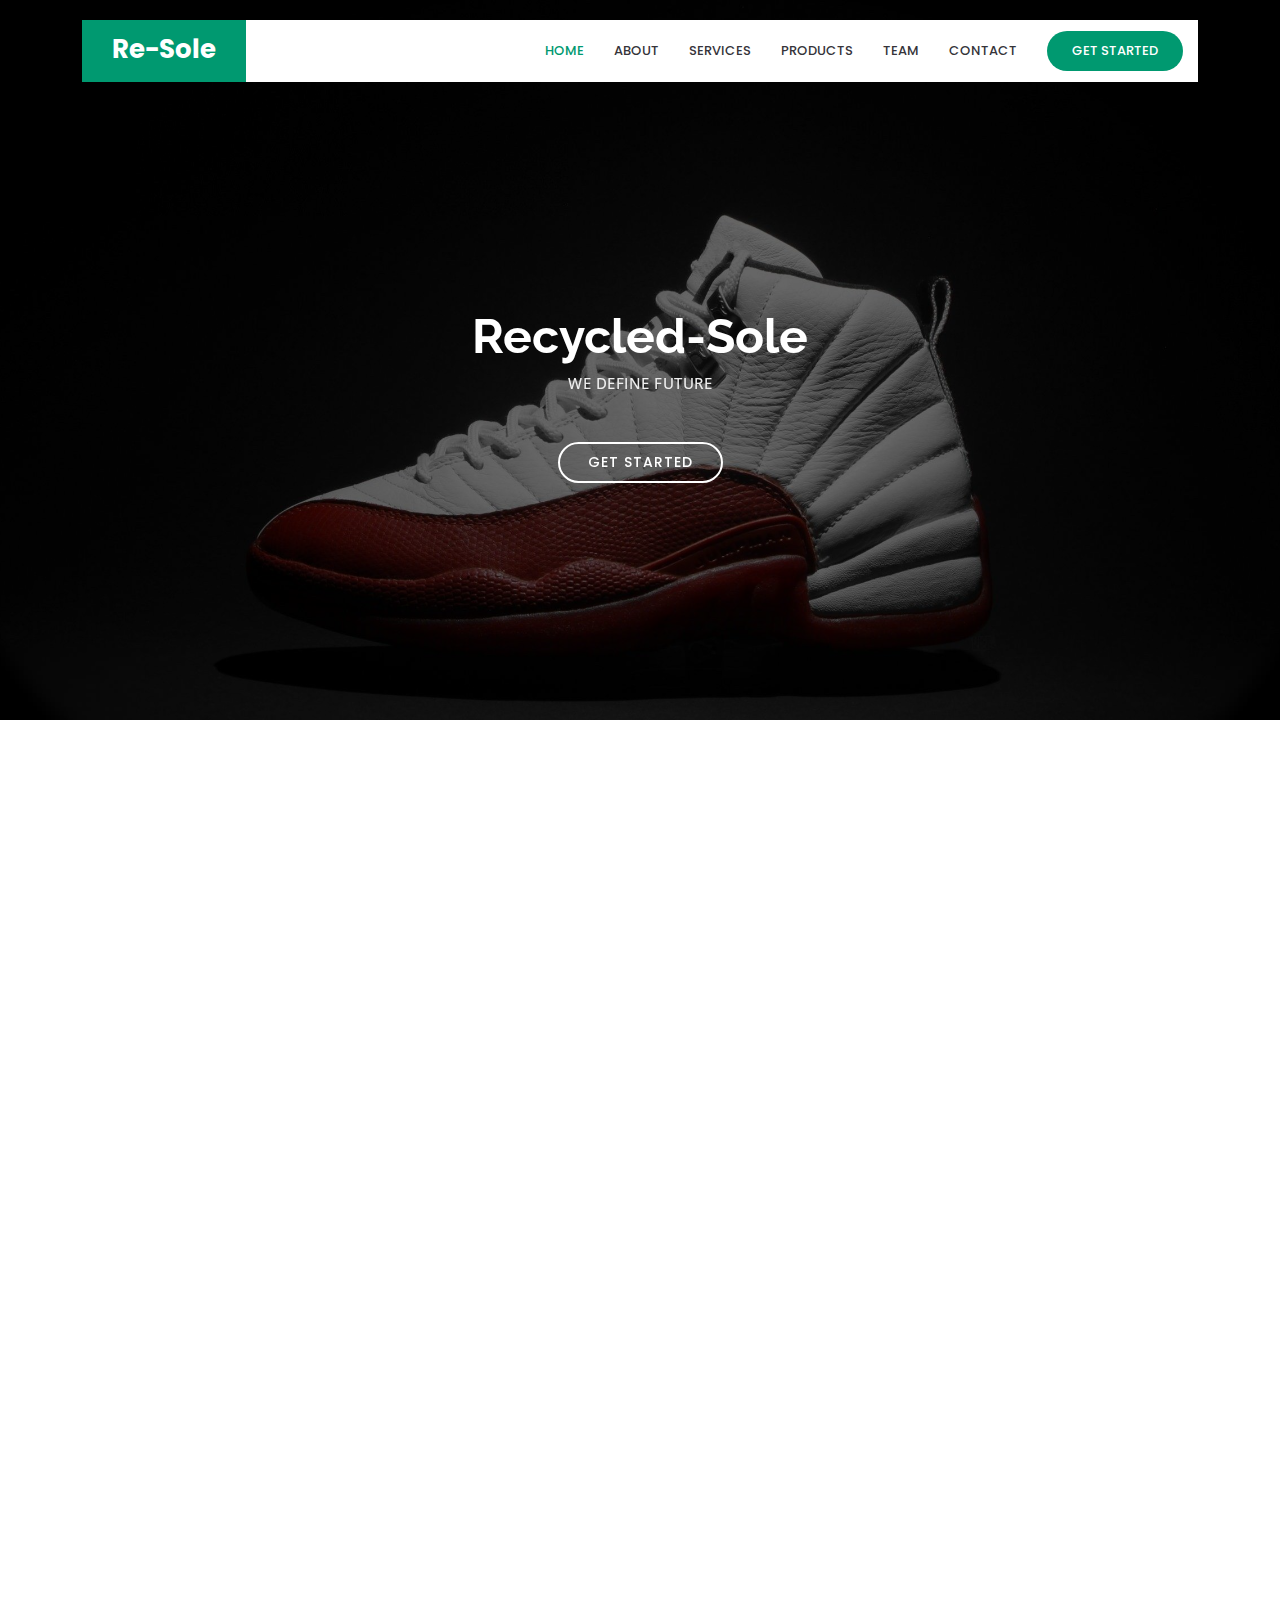
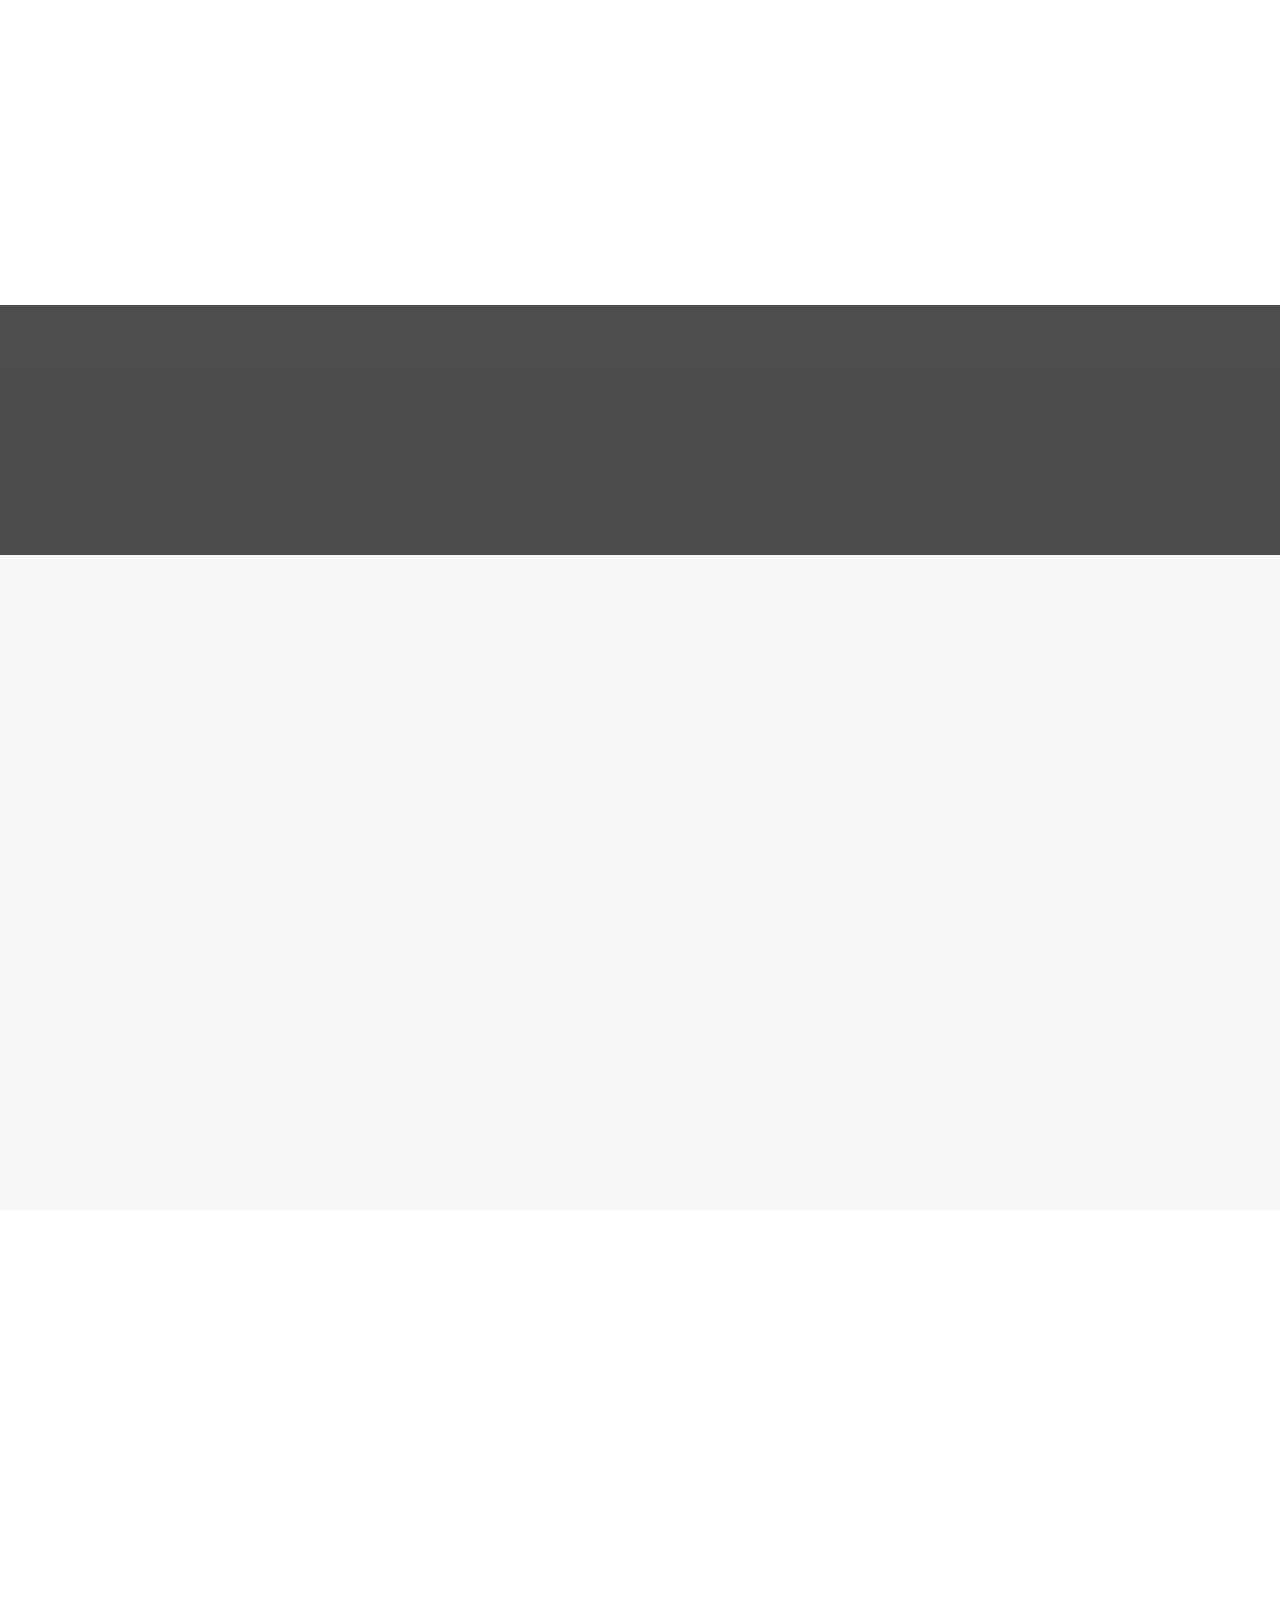
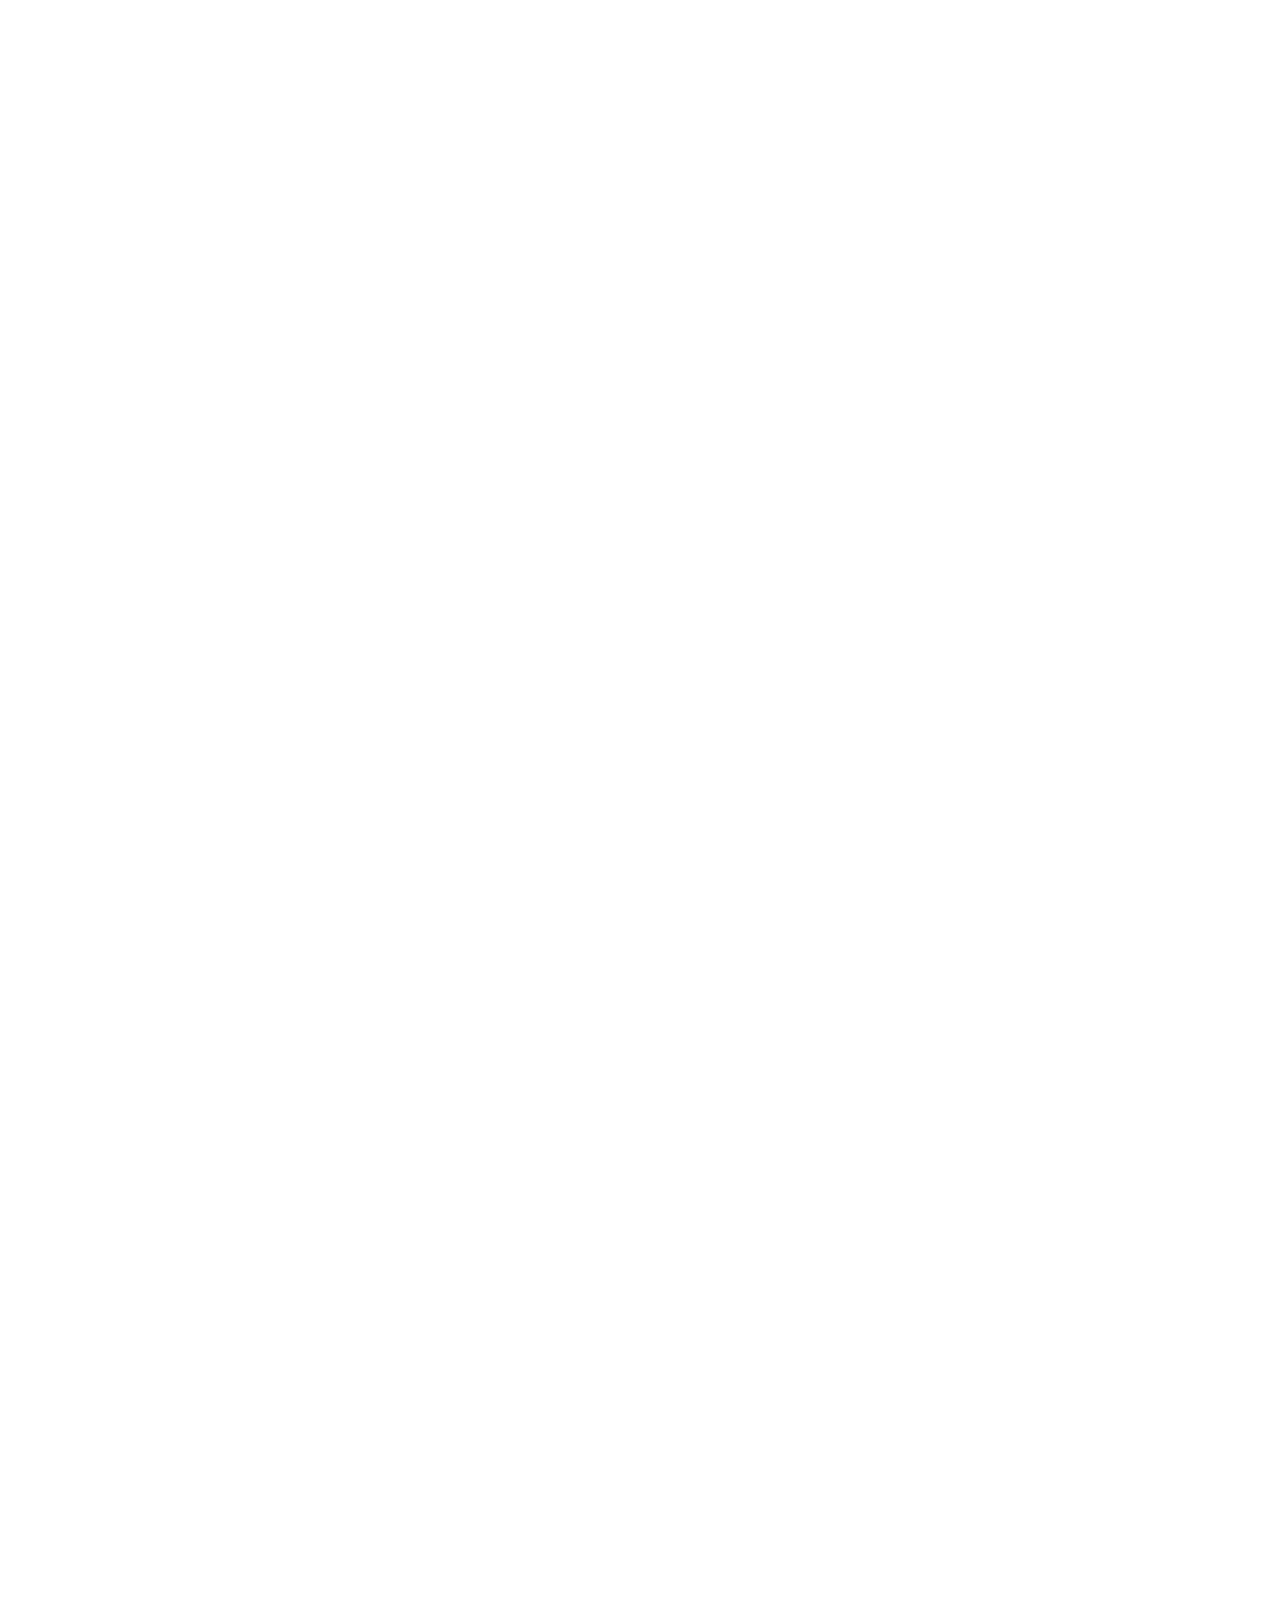
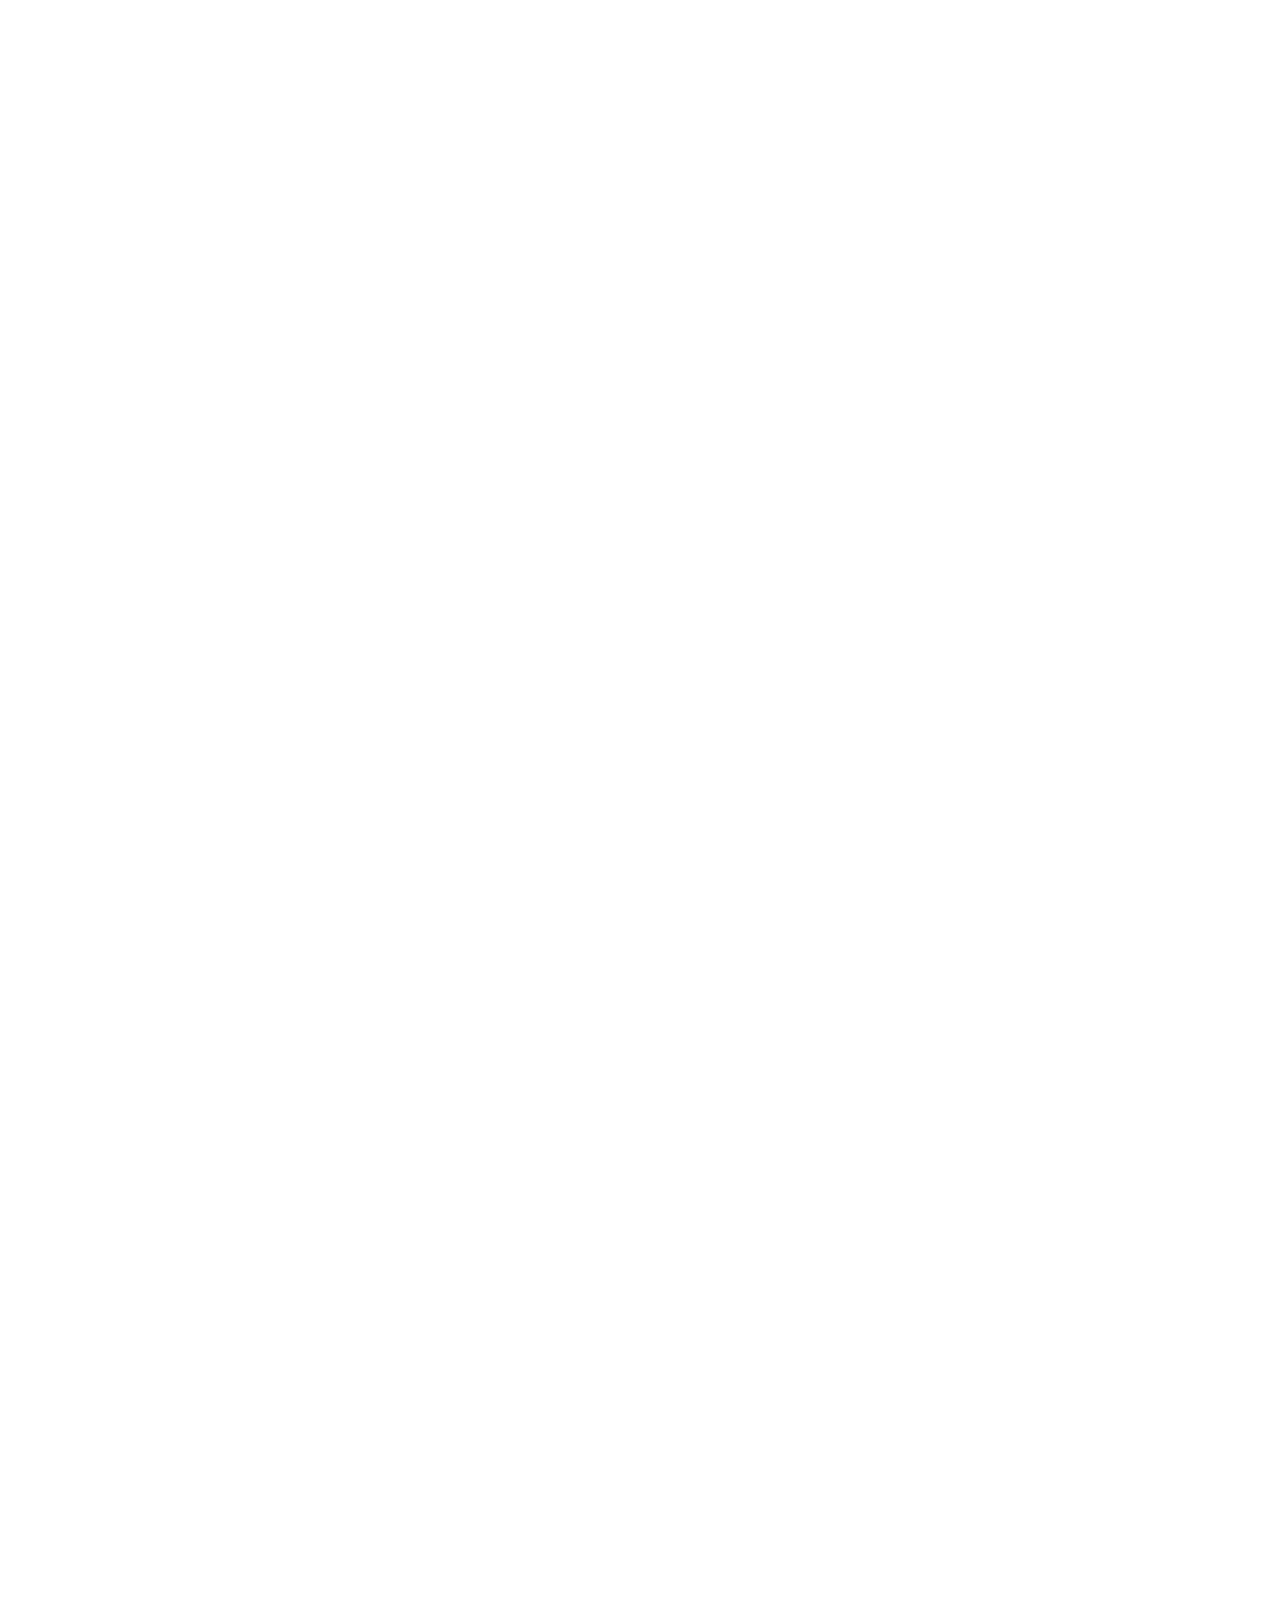
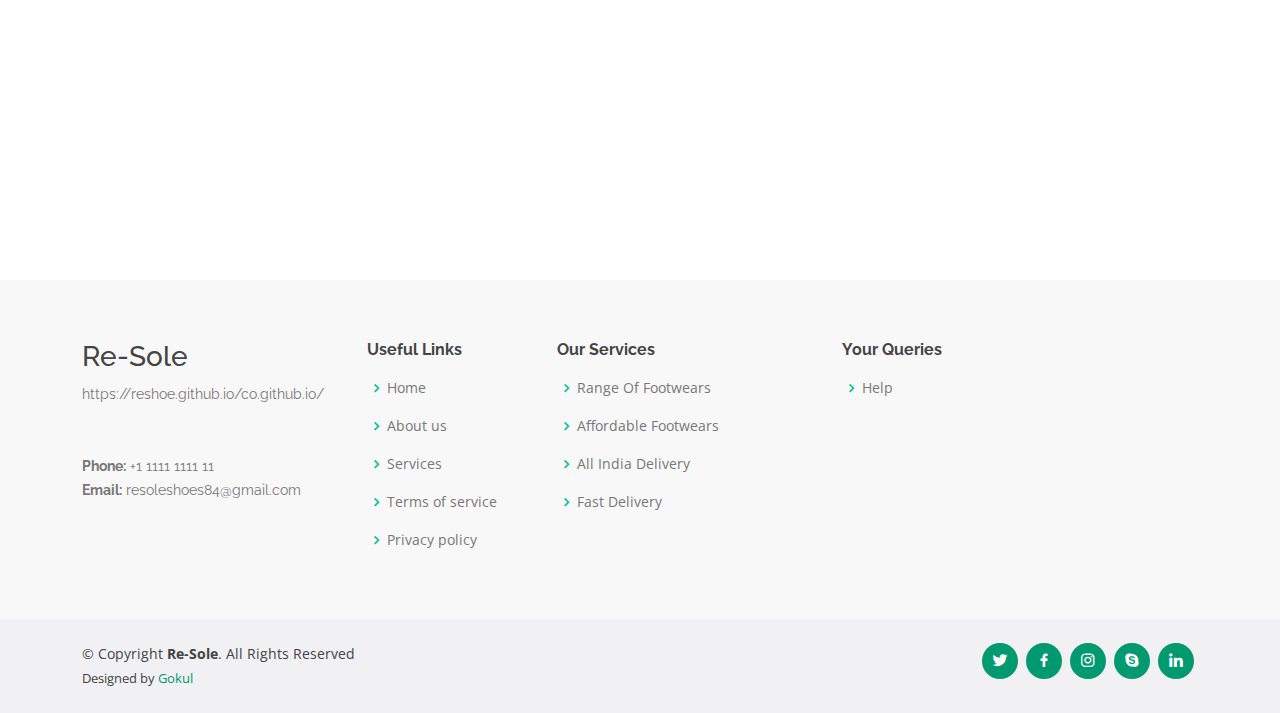
<file: index.html>
<!DOCTYPE html>
<html lang="en">

<head>
  <meta charset="utf-8">
  <meta content="width=device-width, initial-scale=1.0" name="viewport">

  <title>Re-Sole</title>
  <meta content="" name="description">
  <meta content="" name="keywords">

  <!-- Favicons -->
  <link href="assets/img/favicon.png" rel="icon">
  <link href="assets/img/apple-touch-icon.png" rel="apple-touch-icon">

  <!-- Google Fonts -->
  <link href="https://fonts.googleapis.com/css?family=Open+Sans:300,300i,400,400i,600,600i,700,700i|Raleway:300,300i,400,400i,500,500i,600,600i,700,700i|Poppins:300,300i,400,400i,500,500i,600,600i,700,700i" rel="stylesheet">


  <link href="assets/vendor/aos/aos.css" rel="stylesheet">
  <link href="assets/vendor/bootstrap/css/bootstrap.min.css" rel="stylesheet">
  <link href="assets/vendor/bootstrap-icons/bootstrap-icons.css" rel="stylesheet">
  <link href="assets/vendor/boxicons/css/boxicons.min.css" rel="stylesheet">
  <link href="assets/vendor/glightbox/css/glightbox.min.css" rel="stylesheet">
  <link href="assets/vendor/remixicon/remixicon.css" rel="stylesheet">
  <link href="assets/vendor/swiper/swiper-bundle.min.css" rel="stylesheet">


  <link href="assets/css/style.css" rel="stylesheet">


</head>

<body>

  <!-- ======= Header ======= -->
  <header id="header" class="fixed-top d-flex align-items-center">
    <div class="container">
      <div class="header-container d-flex align-items-center justify-content-between">
        <div class="logo">
          <h1 class="text-light"><a href="index.html"><span>Re-Sole</span></a></h1>
          <!-- Uncomment below if you prefer to use an image logo -->
          <!-- <a href="index.html"><img src="assets/img/logo.png" alt="" class="img-fluid"></a>-->
        </div>

        <nav id="navbar" class="navbar">
          <ul>
            <li><a class="nav-link scrollto active" href="#hero">Home</a></li>
            <li><a class="nav-link scrollto" href="#about">About</a></li>
            <li><a class="nav-link scrollto" href="#services">Services</a></li>
            <li><a class="nav-link scrollto " href="#portfolio">Products</a></li>
            <li><a class="nav-link scrollto" href="#team">Team</a></li>
              

            <li><a class="nav-link scrollto" href="#contact">Contact</a></li>
            <li><a class="getstarted scrollto" href="#about">Get Started</a></li>
          </ul>
          <i class="bi bi-list mobile-nav-toggle"></i>
        </nav><!-- .navbar -->

      </div><!-- End Header Container -->
    </div>
  </header><!-- End Header -->

  <!-- ======= Hero Section ======= -->
  <section id="hero" class="d-flex align-items-center">
    <div class="container text-center position-relative" data-aos="fade-in" data-aos-delay="200">
      <h1>Recycled-Sole</h1>
      <h2>We define future</h2>
      <a href="#about" class="btn-get-started scrollto">Get Started</a>
    </div>
  </section><!-- End Hero -->

  <main id="main">


    <!-- ======= About Section ======= -->
    <section id="about" class="about">
      <div class="container">

        <div class="row content">
          <div class="col-lg-6" data-aos="fade-right" data-aos-delay="100">
            <h2>Who/What is Re-Sole?</h2>
            <h3>Re-sole is a shoe company that manufactures shoes made of recycled plastic. Each pair of shoes is made from around ten plastic bags and twelve plastic bottles, leading society towards a better and cleaner future</h3>
          </div>
          <div class="col-lg-6 pt-4 pt-lg-0" data-aos="fade-left" data-aos-delay="200">
            <p>
                However, why would you pick us over the $70 billion shoe market? It's because we consider the future and realise how quickly plastic accumulates in landfills, which could lead to serious issues for us in the future.
            </p>
            <ul>
              <li><i class="ri-check-double-line"></i> We lessen the quantity of garbage that ends up in landfills and the carbon footprint related to the manufacture of new materials by employing recycled resources</li>
              <li><i class="ri-check-double-line"></i> Consumption of resources: is decreased because recycling materials saves energy and resources compared to manufacturing new ones</li>
              <li><i class="ri-check-double-line"></i> Cost-effective: Recycling materials can help businesses in the footwear industry cut expenses by reducing the demand for pricey raw materials and by reducing production costs.
              </li>
              <li><i class="ri-check-double-line"></i> By encouraging the use of recycled footwear, we can increase people's understanding of the value of sustainability and persuade more people to incorporate environmentally beneficial habits into their daily lives.
              </li>
            </ul>
            <p class="fst-italic">
                Join us in our initiative and contribute to making the planet a cleaner and better place to live in the near future.
            </p>
          </div>
        </div>

      </div>
    </section><!-- End About Section -->

    <!-- ======= Why Us Section ======= -->
    <section id="why-us" class="why-us">
      <div class="container">

        <div class="row">
          <div class="col-lg-4 d-flex align-items-stretch" data-aos="fade-right">
            <div class="content">
              <h3>Why Choose Re-Sole as your choice of sneakers?</h3>
              <p>
                Not only are these sneakers comfortable, but also because they are constructed of recycled plastic, they are long-lasting and give you both premium fashion and comfort.
              </p>
              <div class="text-center">
                <a href="#" class="more-btn">Learn More <i class="bx bx-chevron-right"></i></a>
              </div>
            </div>
          </div>
          </div> 
        </div>


    </section><!-- End Why Us Section -->

    <!-- ======= Cta Section ======= -->
    <section id="cta" class="cta">
      <div class="container">

        <div class="text-center" data-aos="zoom-in">
          <h3>Our vision</h3>
          <p> "Our vision is to create a sustainable and ethical footwear brand that transforms waste into fashion. We strive to reduce the amount of shoes that end up in landfills and contribute to the pollution of our planet. By using recycled materials, we create stylish and comfortable shoes that don't compromise on quality or durability”
        </p>
        
        </div>

      </div>
    </section><!-- End Cta Section -->

    <!-- ======= Services Section ======= -->
    <section id="services" class="services section-bg">
      <div class="container">

        <div class="row">
          <div class="col-lg-4">
            <div class="section-title" data-aos="fade-right">
              <h2>Services</h2>
              <p>Despite the fact that we are a startup, here are some of the services that we will offer you.</p>
            </div>
          </div>
          <div class="col-lg-8">
            <div class="row">
              <div class="col-md-6 d-flex align-items-stretch">
                <div class="icon-box" data-aos="zoom-in" data-aos-delay="100">
                  <div class="icon"><i class="bx bxl-dribbble"></i></div>
                  <h4><a href="">Range Of Footwears</a></h4>
                  <p>we provide sneakers, casuals and many more in footwears.</p>
                </div>
              </div>

              <div class="col-md-6 d-flex align-items-stretch mt-4 mt-lg-0">
                <div class="icon-box" data-aos="zoom-in" data-aos-delay="200">
                  <div class="icon"><i class="bx bx-money"></i></div>
                  <h4><a href="">Affordable Footwears.</a></h4>
                  <p>We provide affordable prices from RS 300 to Rs 1000 on various footwears</p>
                </div>
              </div>

              
              <div class="col-md-6 d-flex align-items-stretch mt-4">
                  <div class="icon-box" data-aos="zoom-in" data-aos-delay="400">
                      <div class="icon"><i class="bx bx-world"></i></div>
                      <h4><a href="">All India Delivery</a></h4>
                      <p>Our footwear can be delivered to all places across India.</p>
                    </div>
                </div>
                
                <div class="col-md-6 d-flex align-items-stretch mt-4">
                  <div class="icon-box" data-aos="zoom-in" data-aos-delay="300">
                    <div class="icon"><i class="bx bx-tachometer"></i></div>
                    <h4><a href="">Fast Delivery</a></h4>
                    <p>We deliver your sneakers in upto 5 days across India.</p>
                  </div>
                </div>
            </div>
          </div>
        </div>

      </div>
    </section><!-- End Services Section -->

    <!-- ======= Portfolio Section ======= -->
    <section id="portfolio" class="portfolio">
      <div class="container">

        <div class="section-title" data-aos="fade-left">
          <h2>Products</h2>
          <p>Here are some of our footwares.</p>
        </div>

        <div class="row" data-aos="fade-up" data-aos-delay="100">
          <div class="col-lg-12 d-flex justify-content-center">
            <ul id="portfolio-flters">
              <li data-filter="*" class="filter-active">All</li>
              <li data-filter=".filter-app">Men</li>
              <li data-filter=".filter-card">Women</li>
              <li data-filter=".filter-web">Kids</li>
            </ul>
          </div>
        </div>

        <div class="row portfolio-container" data-aos="fade-up" data-aos-delay="200">

          <div class="col-lg-4 col-md-6 portfolio-item filter-app">
            <div class="portfolio-wrap">
              <img src="assets/img/portfolio/portfolio-1.jpg" class="img-fluid" alt="">
              <div class="portfolio-info">
                <h4>Re-Sole</h4>
                <p>v6</p>
                <div class="portfolio-links">
                  <a href="assets/img/portfolio/portfolio-1.jpg" data-gallery="portfolioGallery" class="portfolio-lightbox" title="Re-sole"><i class="bx bx-plus"></i></a>
                  <a href="portfolio-details.html" title="More Details"><i class="bx bx-link"></i></a>
                
                </div>
              </div>
            </div>
          </div>

          <div class="col-lg-4 col-md-6 portfolio-item filter-web">
            <div class="portfolio-wrap">
              <img src="assets/img/portfolio/portfolio-2.jpg" class="img-fluid" alt="">
              <div class="portfolio-info">
                <h4>Re-Sole</h4>
                <p>v2</p>
                <div class="portfolio-links">
                  <a href="assets/img/portfolio/portfolio-2.jpg" data-gallery="portfolioGallery" class="portfolio-lightbox" title="Re-sole"><i class="bx bx-plus"></i></a>
                  <a href="portfolio-details - k.html" title="More Details"><i class="bx bx-link"></i></a>

                </div>
              </div>
            </div>
          </div>

          <div class="col-lg-4 col-md-6 portfolio-item filter-app">
            <div class="portfolio-wrap">
              <img src="assets/img/portfolio/portfolio-3.jpg" class="img-fluid" alt="">
              <div class="portfolio-info">
                <h4>Re-Sole</h4>
                <p>v1</p>
                <div class="portfolio-links">
                  <a href="assets/img/portfolio/portfolio-3.jpg" data-gallery="portfolioGallery" class="portfolio-lightbox" title="Re-sole"><i class="bx bx-plus"></i></a>
                  <a href="portfolio-details.html" title="More Details"><i class="bx bx-link"></i></a>

                </div>
              </div>
            </div>
          </div>

          <div class="col-lg-4 col-md-6 portfolio-item filter-card">
            <div class="portfolio-wrap">
              <img src="assets/img/portfolio/portfolio-4.jpg" class="img-fluid" alt="">
              <div class="portfolio-info">
                <h4>Re-Sole</h4>
                <p>v1</p>
                <div class="portfolio-links">
                  <a href="assets/img/portfolio/portfolio-4.jpg" data-gallery="portfolioGallery" class="portfolio-lightbox" title="Re-sole"><i class="bx bx-plus"></i></a>
                  <a href="portfolio-details - w.html" title="More Details"><i class="bx bx-link"></i></a>

                </div>
              </div>
            </div>
          </div>

          <div class="col-lg-4 col-md-6 portfolio-item filter-web">
            <div class="portfolio-wrap">
              <img src="assets/img/portfolio/portfolio-5.jpg" class="img-fluid" alt="">
              <div class="portfolio-info">
                <h4>Re-Sole</h4>
                <p>v2</p>
                <div class="portfolio-links">
                  <a href="assets/img/portfolio/portfolio-5.jpg" data-gallery="portfolioGallery" class="portfolio-lightbox" title="Re-sole"><i class="bx bx-plus"></i></a>
                  <a href="portfolio-details - k.html" title="More Details"><i class="bx bx-link"></i></a>

                </div>
              </div>
            </div>
          </div>

          <div class="col-lg-4 col-md-6 portfolio-item filter-app">
            <div class="portfolio-wrap">
              <img src="assets/img/portfolio/portfolio-6.jpg" class="img-fluid" alt="">
              <div class="portfolio-info">
                <h4>Re-Sole</h4>
                <p>v3</p>
                <div class="portfolio-links">
                  <a href="assets/img/portfolio/portfolio-6.jpg" data-gallery="portfolioGallery" class="portfolio-lightbox" title="Re-sole"><i class="bx bx-plus"></i></a>
                  <a href="portfolio-details.html" title="More Details"><i class="bx bx-link"></i></a>

                </div>
              </div>
            </div>
          </div>

          <div class="col-lg-4 col-md-6 portfolio-item filter-card">
            <div class="portfolio-wrap">
              <img src="assets/img/portfolio/portfolio-7.jpg" class="img-fluid" alt="">
              <div class="portfolio-info">
                <h4>Re-Sole</h4>
                <p>v4</p>
                <div class="portfolio-links">
                 
                  <a href="assets/img/portfolio/portfolio-7.jpg" data-gallery="portfolioGallery" class="portfolio-lightbox" title="Re-sole"><i class="bx bx-plus"></i></a>
                  <a href="portfolio-details - w.html" title="More Details"><i class="bx bx-link"></i></a>
                </div>
              </div>
            </div>
          </div>

          <div class="col-lg-4 col-md-6 portfolio-item filter-card">
            <div class="portfolio-wrap">
              <img src="assets/img/portfolio/portfolio-8.jpg" class="img-fluid" alt="">
              <div class="portfolio-info">
                <h4>Re-Sole</h4>
                <p>v5</p>
                <div class="portfolio-links">
                  <a href="assets/img/portfolio/portfolio-8.jpg" data-gallery="portfolioGallery" class="portfolio-lightbox" title="Re-sole"><i class="bx bx-plus"></i></a>
                  <a href="portfolio-details - w.html" title="More Details"><i class="bx bx-link"></i></a>

                </div>
              </div>
            </div>
          </div>

          <div class="col-lg-4 col-md-6 portfolio-item filter-web">
            <div class="portfolio-wrap">
              <img src="assets/img/portfolio/portfolio-9.jpg" class="img-fluid" alt="">
              <div class="portfolio-info">
                <h4>Re-Sole</h4>
                <p>v3</p>
                <div class="portfolio-links">
                  <a href="assets/img/portfolio/portfolio-9.jpg" data-gallery="portfolioGallery" class="portfolio-lightbox" title="Re-sole"><i class="bx bx-plus"></i></a>
                  <a href="portfolio-details - k.html" title="More Details"><i class="bx bx-link"></i></a>

                </div>
              </div>
            </div>
          </div>

        </div>

      </div>
    </section><!-- End Portfolio Section -->

   

    <!-- ======= Team Section ======= -->
    <section id="team" class="team">
      <div class="container">

        <div class="row">
          <div class="col-lg-4">
            <div class="section-title" data-aos="fade-right">
              <h2>Team</h2>
              <p>Here's our line up</p>
            </div>
          </div>
          <div class="col-lg-8">
            <div class="row">

              <div class="col-lg-6">
                <div class="member" data-aos="zoom-in" data-aos-delay="100">
                  <div class="pic"><img src="assets/img/team/team-1.jpg" class="img-fluid" alt=""></div>
                  <div class="member-info">
                    <h4>Gokul Lekhwar</h4>
                    <span>Chief Executive Officer</span>
                    <div class="social">
                      <a href=""><i class="ri-twitter-fill"></i></a>
                      <a href=""><i class="ri-facebook-fill"></i></a>
                      <a href=""><i class="ri-instagram-fill"></i></a>
                      <a href=""> <i class="ri-linkedin-box-fill"></i> </a>
                    </div>
                  </div>
                </div>
              </div>

              <div class="col-lg-6 mt-4 mt-lg-0">
                <div class="member" data-aos="zoom-in" data-aos-delay="200">
                  <div class="pic"><img src="assets/img/team/team-2.jpg" class="img-fluid" alt=""></div>
                  <div class="member-info">
                    <h4>Dravesh Shirodkar</h4>
                    <span>Chief Operating Manager</span>
                    <div class="social">
                      <a href=""><i class="ri-twitter-fill"></i></a>
                      <a href=""><i class="ri-facebook-fill"></i></a>
                      <a href=""><i class="ri-instagram-fill"></i></a>
                      <a href=""> <i class="ri-linkedin-box-fill"></i> </a>
                    </div>
                  </div>
                </div>
              </div>

              <div class="col-lg-6 mt-4">
                <div class="member" data-aos="zoom-in" data-aos-delay="300">
                  <div class="pic"><img src="assets/img/team/team-3.jpg" class="img-fluid" alt=""></div>
                  <div class="member-info">
                    <h4>Mangurish Lad</h4>
                    <span>Chief Technology Officer</span>
                    <div class="social">
                      <a href=""><i class="ri-twitter-fill"></i></a>
                      <a href=""><i class="ri-facebook-fill"></i></a>
                      <a href=""><i class="ri-instagram-fill"></i></a>
                      <a href=""> <i class="ri-linkedin-box-fill"></i> </a>
                    </div>
                  </div>
                </div>
              </div>

              <div class="col-lg-6 mt-4">
                <div class="member" data-aos="zoom-in" data-aos-delay="400">
                  <div class="pic"><img src="assets/img/team/team-4.jpg" class="img-fluid" alt=""></div>
                  <div class="member-info">
                    <h4>Atharv Naik</h4>
                    <span>Chief Financial Officer</span>
                    <div class="social">
                      <a href=""><i class="ri-twitter-fill"></i></a>
                      <a href=""><i class="ri-facebook-fill"></i></a>
                      <a href=""><i class="ri-instagram-fill"></i></a>
                      <a href=""> <i class="ri-linkedin-box-fill"></i> </a>
                    </div>
                  </div>
                </div>
              </div>

              <div class="col-lg-6 mt-4">
                <div class="member" data-aos="zoom-in" data-aos-delay="300">
                  <div class="pic"><img src="assets/img/team/team-6.jpg" class="img-fluid" alt=""></div>
                  <div class="member-info">
                    <h4>Gaurav Sahani</h4>
                    <span>Chief Marketing Officer</span>
                    <div class="social">
                      <a href=""><i class="ri-twitter-fill"></i></a>
                      <a href=""><i class="ri-facebook-fill"></i></a>
                      <a href=""><i class="ri-instagram-fill"></i></a>
                      <a href=""> <i class="ri-linkedin-box-fill"></i> </a>
                    </div>
                  </div>
                </div>
              </div>

              <div class="col-lg-6 mt-4">
                <div class="member" data-aos="zoom-in" data-aos-delay="300">
                  <div class="pic"><img src="assets/img/team/team-5.jpg" class="img-fluid" alt=""></div>
                  <div class="member-info">
                    <h4>Hemant Talwar</h4>
                    <span>Chief Legal Officer</span>
                    <div class="social">
                      <a href=""><i class="ri-twitter-fill"></i></a>
                      <a href=""><i class="ri-facebook-fill"></i></a>
                      <a href=""><i class="ri-instagram-fill"></i></a>
                      <a href=""> <i class="ri-linkedin-box-fill"></i> </a>
                    </div>
                  </div>
                </div>
              </div>

              <div class="col-lg-6 mt-4">
                <div class="member" data-aos="zoom-in" data-aos-delay="300">
                  <div class="pic"><img src="assets/img/team/team-7.jpg" class="img-fluid" alt=""></div>
                  <div class="member-info">
                    <h4>Gurudaath Shet</h4>
                    <span>Operating Manager</span>
                    <div class="social">
                      <a href=""><i class="ri-twitter-fill"></i></a>
                      <a href=""><i class="ri-facebook-fill"></i></a>
                      <a href=""><i class="ri-instagram-fill"></i></a>
                      <a href=""> <i class="ri-linkedin-box-fill"></i> </a>
                    </div>
                  </div>
                </div>
              </div>

              <div class="col-lg-6 mt-4">
                <div class="member" data-aos="zoom-in" data-aos-delay="300">
                  <div class="pic"><img src="assets/img/team/team-8.jpg" class="img-fluid" alt=""></div>
                  <div class="member-info">
                    <h4>Jordan Dmello</h4>
                    <span>Operating Manager</span>
                    <div class="social">
                      <a href=""><i class="ri-twitter-fill"></i></a>
                      <a href=""><i class="ri-facebook-fill"></i></a>
                      <a href=""><i class="ri-instagram-fill"></i></a>
                      <a href=""> <i class="ri-linkedin-box-fill"></i> </a>
                    </div>
                  </div>
                </div>
              </div>

              <div class="col-lg-6 mt-4">
                <div class="member" data-aos="zoom-in" data-aos-delay="300">
                  <div class="pic"><img src="assets/img/team/team-9.jpg" class="img-fluid" alt=""></div>
                  <div class="member-info">
                    <h4>Joas De Costa</h4>
                    <span>Operating Manager</span>
                    <div class="social">
                      <a href=""><i class="ri-twitter-fill"></i></a>
                      <a href=""><i class="ri-facebook-fill"></i></a>
                      <a href=""><i class="ri-instagram-fill"></i></a>
                      <a href=""> <i class="ri-linkedin-box-fill"></i> </a>
                    </div>
                  </div>
                </div>
              </div>

            </div>

          </div>
        </div>

      </div>
    </section><!-- End Team Section -->

    <!-- ======= Contact Section ======= -->
    <section id="contact" class="contact">
      <div class="container">
        <div class="row">
          <div class="col-lg-4" data-aos="fade-right">
            <div class="section-title">
              <h2>Contact</h2>
              <p></p>
            </div>
          </div>

          <div class="col-lg-8" data-aos="fade-up" data-aos-delay="100">
            <div class="info mt-4">
              <i class="bi bi-geo-alt"></i>
              <h4>Location:</h4>
              <p>Available only at https://reshoe.github.io/co.github.io/ at the moment.</p>
            </div>
            <div class="row">
              <div class="col-lg-6 mt-4">
                <div class="info">
                  <i class="bi bi-envelope"></i>
                  <h4>Email:</h4>
                  <p>resoleshoes84@gmail.com</p>
                </div>
              </div>
              <div class="col-lg-6">
                <div class="info w-100 mt-4">
                  <i class="bi bi-phone"></i>
                  <h4>Call:</h4>
                  <p>91+ 1111 1111 11</p>
                </div>
              </div>
            </div>

            <form action="https://formsubmit.co/resoleshoes84@gmail.com" method="POST" style="margin-top: 2rem;">
              <input type="text" name="_honey" style="display: none">
              <input type="hidden" name="_captcha" value="false">
              <input type="hidden" name="_next" value="https://reshoe.github.io/co.github.io/thanks.html">

              <div class="row">
                <div class="col-md-6 form-group">
                  <input type="text" name="name" class="form-control" id="name" placeholder="Your Name" required>
                </div>
                <div class="col-md-6 form-group mt-3 mt-md-0">
                  <input type="email" class="form-control" name="email" id="email" placeholder="Your Email" required>
                </div>
              </div>
              <div class="form-group mt-3">
                <input type="number" class="form-control" name="number" id="subject" placeholder="Your Number" required>
              </div>
              <div class="form-group mt-3">
                <input type="text" class="form-control" name="address" id="address" placeholder="Your address" required>
              </div>
              <div class="form-group mt-3">
                <textarea class="form-control" name="message" rows="5" placeholder="Your order" required></textarea>
              </div>
              <div class="text-center"><button type="submit" style="border: none;margin-top: 10px;scale: 1.1;border-radius: 30px;background-color: #009970;padding: 10px;">Request Order</button></div>
            </form>
          </div>
        </div>

      </div>
    </section><!-- End Contact Section -->

  </main><!-- End #main -->

  <!-- ======= Footer ======= -->
  <footer id="footer">

    <div class="footer-top">
      <div class="container">
        <div class="row">

          <div class="col-lg-3 col-md-6 footer-contact">
            <h3>Re-Sole</h3>
            <p>
              https://reshoe.github.io/co.github.io/ <br>
              <br><br>
              <strong>Phone:</strong> +1 1111 1111 11<br>
              <strong>Email:</strong> resoleshoes84@gmail.com<br>
            </p>
          </div>

          <div class="col-lg-2 col-md-6 footer-links">
            <h4>Useful Links</h4>
            <ul>
              <li><i class="bx bx-chevron-right"></i> <a href="#">Home</a></li>
              <li><i class="bx bx-chevron-right"></i> <a href="#">About us</a></li>
              <li><i class="bx bx-chevron-right"></i> <a href="#">Services</a></li>
              <li><i class="bx bx-chevron-right"></i> <a href="#">Terms of service</a></li>
              <li><i class="bx bx-chevron-right"></i> <a href="#">Privacy policy</a></li>
            </ul>
          </div>

          <div class="col-lg-3 col-md-6 footer-links">
            <h4>Our Services</h4>
            <ul>
              <li><i class="bx bx-chevron-right"></i> <a href="#">Range Of Footwears</a></li>
              <li><i class="bx bx-chevron-right"></i> <a href="#">Affordable Footwears</a></li>
              <li><i class="bx bx-chevron-right"></i> <a href="#">All India Delivery</a></li>
              <li><i class="bx bx-chevron-right"></i> <a href="#">Fast Delivery</a></li>
            </ul>
          </div>
          <div class="col-lg-3 col-md-6 footer-links">
            <h4>Your Queries</h4>
            <ul>
              <li><i class="bx bx-chevron-right"></i> <a href="help.html">Help</a></li>
            </ul>
          </div>
        </div>
      </div>
    </div>

    <div class="container d-md-flex py-4">

      <div class="me-md-auto text-center text-md-start">
        <div class="copyright">
          &copy; Copyright <strong><span>Re-Sole</span></strong>. All Rights Reserved
        </div>
        <div class="credits">
          Designed by <a href="https://bootstrapmade.com/">Gokul</a>
        </div>
      </div>
      <div class="social-links text-center text-md-right pt-3 pt-md-0">
        <a href="#" class="twitter"><i class="bx bxl-twitter"></i></a>
        <a href="#" class="facebook"><i class="bx bxl-facebook"></i></a>
        <a href="#" class="instagram"><i class="bx bxl-instagram"></i></a>
        <a href="#" class="google-plus"><i class="bx bxl-skype"></i></a>
        <a href="#" class="linkedin"><i class="bx bxl-linkedin"></i></a>
      </div>
    </div>
  </footer><!-- End Footer -->

  <a href="#" class="back-to-top d-flex align-items-center justify-content-center"><i class="bi bi-arrow-up-short"></i></a>

  <!-- Vendor JS Files -->
  <script src="assets/vendor/purecounter/purecounter_vanilla.js"></script>
  <script src="assets/vendor/aos/aos.js"></script>
  <script src="assets/vendor/bootstrap/js/bootstrap.bundle.min.js"></script>
  <script src="assets/vendor/glightbox/js/glightbox.min.js"></script>
  <script src="assets/vendor/isotope-layout/isotope.pkgd.min.js"></script>
  <script src="assets/vendor/swiper/swiper-bundle.min.js"></script>
  <script src="assets/vendor/php-email-form/validate.js"></script>

  <!-- Template Main JS File -->
  <script src="assets/js/main.js"></script>

</body>

</html>
</file>
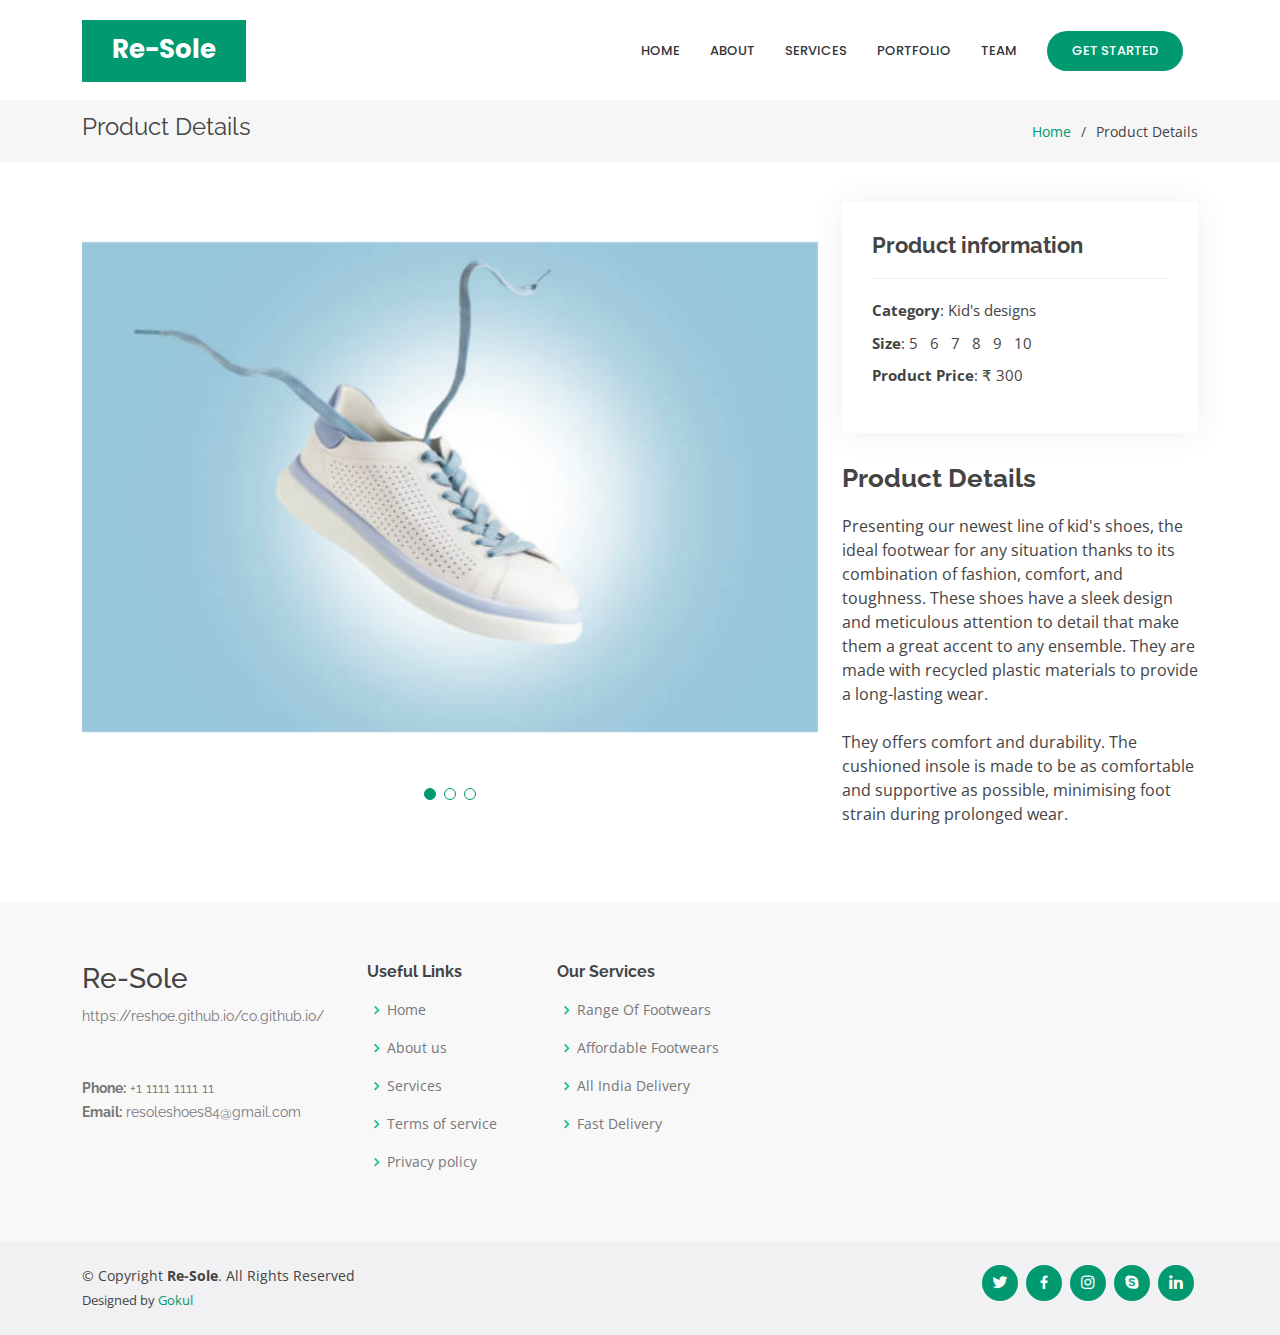
<file: portfolio-details - k.html>
<!DOCTYPE html>
<html lang="en">

<head>
  <meta charset="utf-8">
  <meta content="width=device-width, initial-scale=1.0" name="viewport">

  <title>Product Details</title>
  <meta content="" name="description">
  <meta content="" name="keywords">

  <!-- Favicons -->
  <link href="assets/img/favicon.png" rel="icon">
  <link href="assets/img/apple-touch-icon.png" rel="apple-touch-icon">

  <!-- Google Fonts -->
  <link
    href="https://fonts.googleapis.com/css?family=Open+Sans:300,300i,400,400i,600,600i,700,700i|Raleway:300,300i,400,400i,500,500i,600,600i,700,700i|Poppins:300,300i,400,400i,500,500i,600,600i,700,700i"
    rel="stylesheet">

  <!-- Vendor CSS Files -->
  <link href="assets/vendor/aos/aos.css" rel="stylesheet">
  <link href="assets/vendor/bootstrap/css/bootstrap.min.css" rel="stylesheet">
  <link href="assets/vendor/bootstrap-icons/bootstrap-icons.css" rel="stylesheet">
  <link href="assets/vendor/boxicons/css/boxicons.min.css" rel="stylesheet">
  <link href="assets/vendor/glightbox/css/glightbox.min.css" rel="stylesheet">
  <link href="assets/vendor/remixicon/remixicon.css" rel="stylesheet">
  <link href="assets/vendor/swiper/swiper-bundle.min.css" rel="stylesheet">

  <!-- Template Main CSS File -->
  <link href="assets/css/style.css" rel="stylesheet">

</head>

<body>

  <!-- ======= Header ======= -->
  <header id="header" class="fixed-top d-flex align-items-center">
    <div class="container">
      <div class="header-container d-flex align-items-center justify-content-between">
        <div class="logo">
          <h1 class="text-light"><a href="index.html"><span>Re-Sole</span></a></h1>
          <!-- Uncomment below if you prefer to use an image logo -->
          <!-- <a href="index.html"><img src="assets/img/logo.png" alt="" class="img-fluid"></a>-->
        </div>

        <nav id="navbar" class="navbar">
          <ul>
            <li><a class="nav-link scrollto " href="#hero">Home</a></li>
            <li><a class="nav-link scrollto" href="#about">About</a></li>
            <li><a class="nav-link scrollto" href="#services">Services</a></li>
            <li><a class="nav-link scrollto " href="#portfolio">Portfolio</a></li>
            <li><a class="nav-link scrollto" href="#team">Team</a></li>

            <li><a class="getstarted scrollto" href="#about">Get Started</a></li>
          </ul>
          <i class="bi bi-list mobile-nav-toggle"></i>
        </nav><!-- .navbar -->

      </div><!-- End Header Container -->
    </div>
  </header><!-- End Header -->

  <main id="main">

    <!-- ======= Breadcrumbs ======= -->
    <section id="breadcrumbs" class="breadcrumbs">
      <div class="container">

        <div class="d-flex justify-content-between align-items-center">
          <h2>Product Details</h2>
          <ol>
            <li><a href="index.html">Home</a></li>
            <li>Product Details</li>
          </ol>
        </div>

      </div>
    </section><!-- End Breadcrumbs -->

    <!-- ======= Portfolio Details Section ======= -->
    <section id="portfolio-details" class="portfolio-details">
      <div class="container">

        <div class="row gy-4">

          <div class="col-lg-8">
            <div class="portfolio-details-slider swiper">
              <div class="swiper-wrapper align-items-center">

                <div class="swiper-slide">
                  <img src="assets/img/portfolio/portfolio-details-1k.jpg" alt="">
                </div>

                <div class="swiper-slide">
                  <img src="assets/img/portfolio/portfolio-details-2k.jpg" alt="">
                </div>

                <div class="swiper-slide">
                  <img src="assets/img/portfolio/portfolio-details-3k.jpg" alt="">
                </div>

              </div>
              <div class="swiper-pagination"></div>
            </div>
          </div>

          <div class="col-lg-4">
            <div class="portfolio-info">
              <h3>Product information</h3>
              <ul>
                <li><strong>Category</strong>: Kid's designs</li>
                <li><strong>Size</strong>: 5&ensp; 6&ensp; 7&ensp; 8&ensp; 9&ensp; 10</li>
                <li><strong>Product Price</strong>: ₹ 300</li>

              </ul>
            </div>
            <div class="portfolio-description">
              <h2>Product Details</h2>
              <p>
                Presenting our newest line of kid's shoes, the ideal footwear for any situation thanks to its
                combination of fashion, comfort, and toughness. These shoes have a sleek design and meticulous attention
                to detail that make them a great accent to any ensemble. They are made with recycled plastic materials
                to provide a long-lasting wear.
<br><br>
                They offers comfort and durability. The cushioned insole is made to be as comfortable and supportive as
                possible, minimising foot strain during prolonged wear.
              </p>
            </div>
          </div>

        </div>

      </div>
    </section><!-- End Portfolio Details Section -->

  </main><!-- End #main -->

  <!-- ======= Footer ======= -->
  <footer id="footer">

    <div class="footer-top">
      <div class="container">
        <div class="row">

          <div class="col-lg-3 col-md-6 footer-contact">
            <h3>Re-Sole</h3>
            <p>
              https://reshoe.github.io/co.github.io/ <br>
              <br><br>
              <strong>Phone:</strong> +1 1111 1111 11<br>
              <strong>Email:</strong> resoleshoes84@gmail.com<br>
            </p>
          </div>

          <div class="col-lg-2 col-md-6 footer-links">
            <h4>Useful Links</h4>
            <ul>
              <li><i class="bx bx-chevron-right"></i> <a href="#">Home</a></li>
              <li><i class="bx bx-chevron-right"></i> <a href="#">About us</a></li>
              <li><i class="bx bx-chevron-right"></i> <a href="#">Services</a></li>
              <li><i class="bx bx-chevron-right"></i> <a href="#">Terms of service</a></li>
              <li><i class="bx bx-chevron-right"></i> <a href="#">Privacy policy</a></li>
            </ul>
          </div>

          <div class="col-lg-3 col-md-6 footer-links">
            <h4>Our Services</h4>
            <ul>
              <li><i class="bx bx-chevron-right"></i> <a href="#">Range Of Footwears</a></li>
              <li><i class="bx bx-chevron-right"></i> <a href="#">Affordable Footwears</a></li>
              <li><i class="bx bx-chevron-right"></i> <a href="#">All India Delivery</a></li>
              <li><i class="bx bx-chevron-right"></i> <a href="#">Fast Delivery</a></li>
            </ul>
          </div>
        </div>
      </div>
    </div>

    <div class="container d-md-flex py-4">

      <div class="me-md-auto text-center text-md-start">
        <div class="copyright">
          &copy; Copyright <strong><span>Re-Sole</span></strong>. All Rights Reserved
        </div>
        <div class="credits">
          Designed by <a href="https://bootstrapmade.com/">Gokul</a>
        </div>
      </div>
      <div class="social-links text-center text-md-right pt-3 pt-md-0">
        <a href="#" class="twitter"><i class="bx bxl-twitter"></i></a>
        <a href="#" class="facebook"><i class="bx bxl-facebook"></i></a>
        <a href="#" class="instagram"><i class="bx bxl-instagram"></i></a>
        <a href="#" class="google-plus"><i class="bx bxl-skype"></i></a>
        <a href="#" class="linkedin"><i class="bx bxl-linkedin"></i></a>
      </div>
    </div>
  </footer><!-- End Footer -->

  <a href="#" class="back-to-top d-flex align-items-center justify-content-center"><i
      class="bi bi-arrow-up-short"></i></a>

  <!-- Vendor JS Files -->
  <script src="assets/vendor/purecounter/purecounter_vanilla.js"></script>
  <script src="assets/vendor/aos/aos.js"></script>
  <script src="assets/vendor/bootstrap/js/bootstrap.bundle.min.js"></script>
  <script src="assets/vendor/glightbox/js/glightbox.min.js"></script>
  <script src="assets/vendor/isotope-layout/isotope.pkgd.min.js"></script>
  <script src="assets/vendor/swiper/swiper-bundle.min.js"></script>
  <script src="assets/vendor/php-email-form/validate.js"></script>

  <!-- Template Main JS File -->
  <script src="assets/js/main.js"></script>

</body>

</html>
</file>
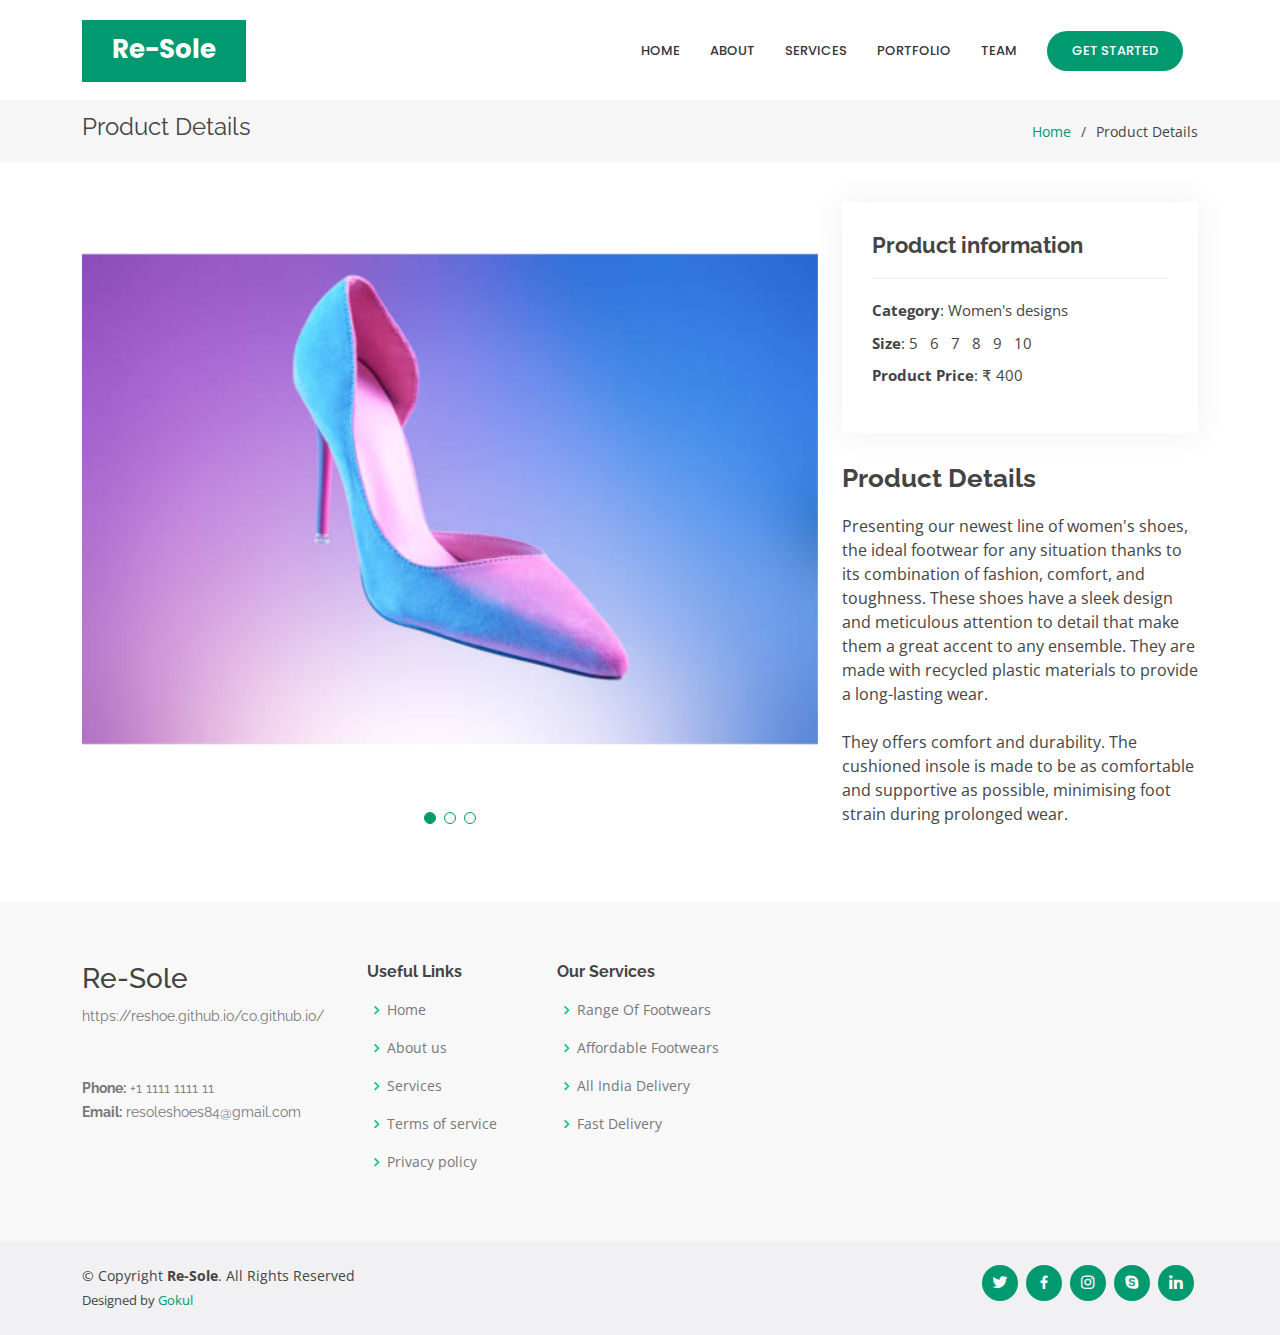
<file: portfolio-details - w.html>
<!DOCTYPE html>
<html lang="en">

<head>
  <meta charset="utf-8">
  <meta content="width=device-width, initial-scale=1.0" name="viewport">

  <title>Product Details</title>
  <meta content="" name="description">
  <meta content="" name="keywords">

  <!-- Favicons -->
  <link href="assets/img/favicon.png" rel="icon">
  <link href="assets/img/apple-touch-icon.png" rel="apple-touch-icon">

  <!-- Google Fonts -->
  <link
    href="https://fonts.googleapis.com/css?family=Open+Sans:300,300i,400,400i,600,600i,700,700i|Raleway:300,300i,400,400i,500,500i,600,600i,700,700i|Poppins:300,300i,400,400i,500,500i,600,600i,700,700i"
    rel="stylesheet">

  <!-- Vendor CSS Files -->
  <link href="assets/vendor/aos/aos.css" rel="stylesheet">
  <link href="assets/vendor/bootstrap/css/bootstrap.min.css" rel="stylesheet">
  <link href="assets/vendor/bootstrap-icons/bootstrap-icons.css" rel="stylesheet">
  <link href="assets/vendor/boxicons/css/boxicons.min.css" rel="stylesheet">
  <link href="assets/vendor/glightbox/css/glightbox.min.css" rel="stylesheet">
  <link href="assets/vendor/remixicon/remixicon.css" rel="stylesheet">
  <link href="assets/vendor/swiper/swiper-bundle.min.css" rel="stylesheet">

  <!-- Template Main CSS File -->
  <link href="assets/css/style.css" rel="stylesheet">

</head>

<body>

  <!-- ======= Header ======= -->
  <header id="header" class="fixed-top d-flex align-items-center">
    <div class="container">
      <div class="header-container d-flex align-items-center justify-content-between">
        <div class="logo">
          <h1 class="text-light"><a href="index.html"><span>Re-Sole</span></a></h1>
          <!-- Uncomment below if you prefer to use an image logo -->
          <!-- <a href="index.html"><img src="assets/img/logo.png" alt="" class="img-fluid"></a>-->
        </div>

        <nav id="navbar" class="navbar">
          <ul>
            <li><a class="nav-link scrollto " href="#hero">Home</a></li>
            <li><a class="nav-link scrollto" href="#about">About</a></li>
            <li><a class="nav-link scrollto" href="#services">Services</a></li>
            <li><a class="nav-link scrollto " href="#portfolio">Portfolio</a></li>
            <li><a class="nav-link scrollto" href="#team">Team</a></li>

            <li><a class="getstarted scrollto" href="#about">Get Started</a></li>
          </ul>
          <i class="bi bi-list mobile-nav-toggle"></i>
        </nav><!-- .navbar -->

      </div><!-- End Header Container -->
    </div>
  </header><!-- End Header -->

  <main id="main">

    <!-- ======= Breadcrumbs ======= -->
    <section id="breadcrumbs" class="breadcrumbs">
      <div class="container">

        <div class="d-flex justify-content-between align-items-center">
          <h2>Product Details</h2>
          <ol>
            <li><a href="index.html">Home</a></li>
            <li>Product Details</li>
          </ol>
        </div>

      </div>
    </section><!-- End Breadcrumbs -->

    <!-- ======= Portfolio Details Section ======= -->
    <section id="portfolio-details" class="portfolio-details">
      <div class="container">

        <div class="row gy-4">

          <div class="col-lg-8">
            <div class="portfolio-details-slider swiper">
              <div class="swiper-wrapper align-items-center">

                <div class="swiper-slide">
                  <img src="assets/img/portfolio/portfolio-details-1w.jpg" alt="">
                </div>

                <div class="swiper-slide">
                  <img src="assets/img/portfolio/portfolio-details-2w.jpg" alt="">
                </div>

                <div class="swiper-slide">
                  <img src="assets/img/portfolio/portfolio-details-3w.jpg" alt="">
                </div>

              </div>
              <div class="swiper-pagination"></div>
            </div>
          </div>

          <div class="col-lg-4">
            <div class="portfolio-info">
              <h3>Product information</h3>
              <ul>
                <li><strong>Category</strong>: Women's designs</li>
                <li><strong>Size</strong>: 5&ensp; 6&ensp; 7&ensp; 8&ensp; 9&ensp; 10</li>
                <li><strong>Product Price</strong>: ₹ 400</li>

              </ul>
            </div>
            <div class="portfolio-description">
              <h2>Product Details</h2>
              <p>
                Presenting our newest line of women's shoes, the ideal footwear for any situation thanks to its
                combination of fashion, comfort, and toughness. These shoes have a sleek design and meticulous attention
                to detail that make them a great accent to any ensemble. They are made with recycled plastic materials
                to provide a long-lasting wear.
<br><br>
                They offers comfort and durability. The cushioned insole is made to be as comfortable and supportive as
                possible, minimising foot strain during prolonged wear.
              </p>
            </div>
          </div>

        </div>

      </div>
    </section><!-- End Portfolio Details Section -->

  </main><!-- End #main -->

  <!-- ======= Footer ======= -->
  <footer id="footer">

    <div class="footer-top">
      <div class="container">
        <div class="row">

          <div class="col-lg-3 col-md-6 footer-contact">
            <h3>Re-Sole</h3>
            <p>
              https://reshoe.github.io/co.github.io/ <br>
              <br><br>
              <strong>Phone:</strong> +1 1111 1111 11<br>
              <strong>Email:</strong> resoleshoes84@gmail.com<br>
            </p>
          </div>

          <div class="col-lg-2 col-md-6 footer-links">
            <h4>Useful Links</h4>
            <ul>
              <li><i class="bx bx-chevron-right"></i> <a href="#">Home</a></li>
              <li><i class="bx bx-chevron-right"></i> <a href="#">About us</a></li>
              <li><i class="bx bx-chevron-right"></i> <a href="#">Services</a></li>
              <li><i class="bx bx-chevron-right"></i> <a href="#">Terms of service</a></li>
              <li><i class="bx bx-chevron-right"></i> <a href="#">Privacy policy</a></li>
            </ul>
          </div>

          <div class="col-lg-3 col-md-6 footer-links">
            <h4>Our Services</h4>
            <ul>
              <li><i class="bx bx-chevron-right"></i> <a href="#">Range Of Footwears</a></li>
              <li><i class="bx bx-chevron-right"></i> <a href="#">Affordable Footwears</a></li>
              <li><i class="bx bx-chevron-right"></i> <a href="#">All India Delivery</a></li>
              <li><i class="bx bx-chevron-right"></i> <a href="#">Fast Delivery</a></li>
            </ul>
          </div>
        </div>
      </div>
    </div>

    <div class="container d-md-flex py-4">

      <div class="me-md-auto text-center text-md-start">
        <div class="copyright">
          &copy; Copyright <strong><span>Re-Sole</span></strong>. All Rights Reserved
        </div>
        <div class="credits">
          Designed by <a href="https://bootstrapmade.com/">Gokul</a>
        </div>
      </div>
      <div class="social-links text-center text-md-right pt-3 pt-md-0">
        <a href="#" class="twitter"><i class="bx bxl-twitter"></i></a>
        <a href="#" class="facebook"><i class="bx bxl-facebook"></i></a>
        <a href="#" class="instagram"><i class="bx bxl-instagram"></i></a>
        <a href="#" class="google-plus"><i class="bx bxl-skype"></i></a>
        <a href="#" class="linkedin"><i class="bx bxl-linkedin"></i></a>
      </div>
    </div>
  </footer><!-- End Footer -->

  <a href="#" class="back-to-top d-flex align-items-center justify-content-center"><i
      class="bi bi-arrow-up-short"></i></a>

  <!-- Vendor JS Files -->
  <script src="assets/vendor/purecounter/purecounter_vanilla.js"></script>
  <script src="assets/vendor/aos/aos.js"></script>
  <script src="assets/vendor/bootstrap/js/bootstrap.bundle.min.js"></script>
  <script src="assets/vendor/glightbox/js/glightbox.min.js"></script>
  <script src="assets/vendor/isotope-layout/isotope.pkgd.min.js"></script>
  <script src="assets/vendor/swiper/swiper-bundle.min.js"></script>
  <script src="assets/vendor/php-email-form/validate.js"></script>

  <!-- Template Main JS File -->
  <script src="assets/js/main.js"></script>

</body>

</html>
</file>
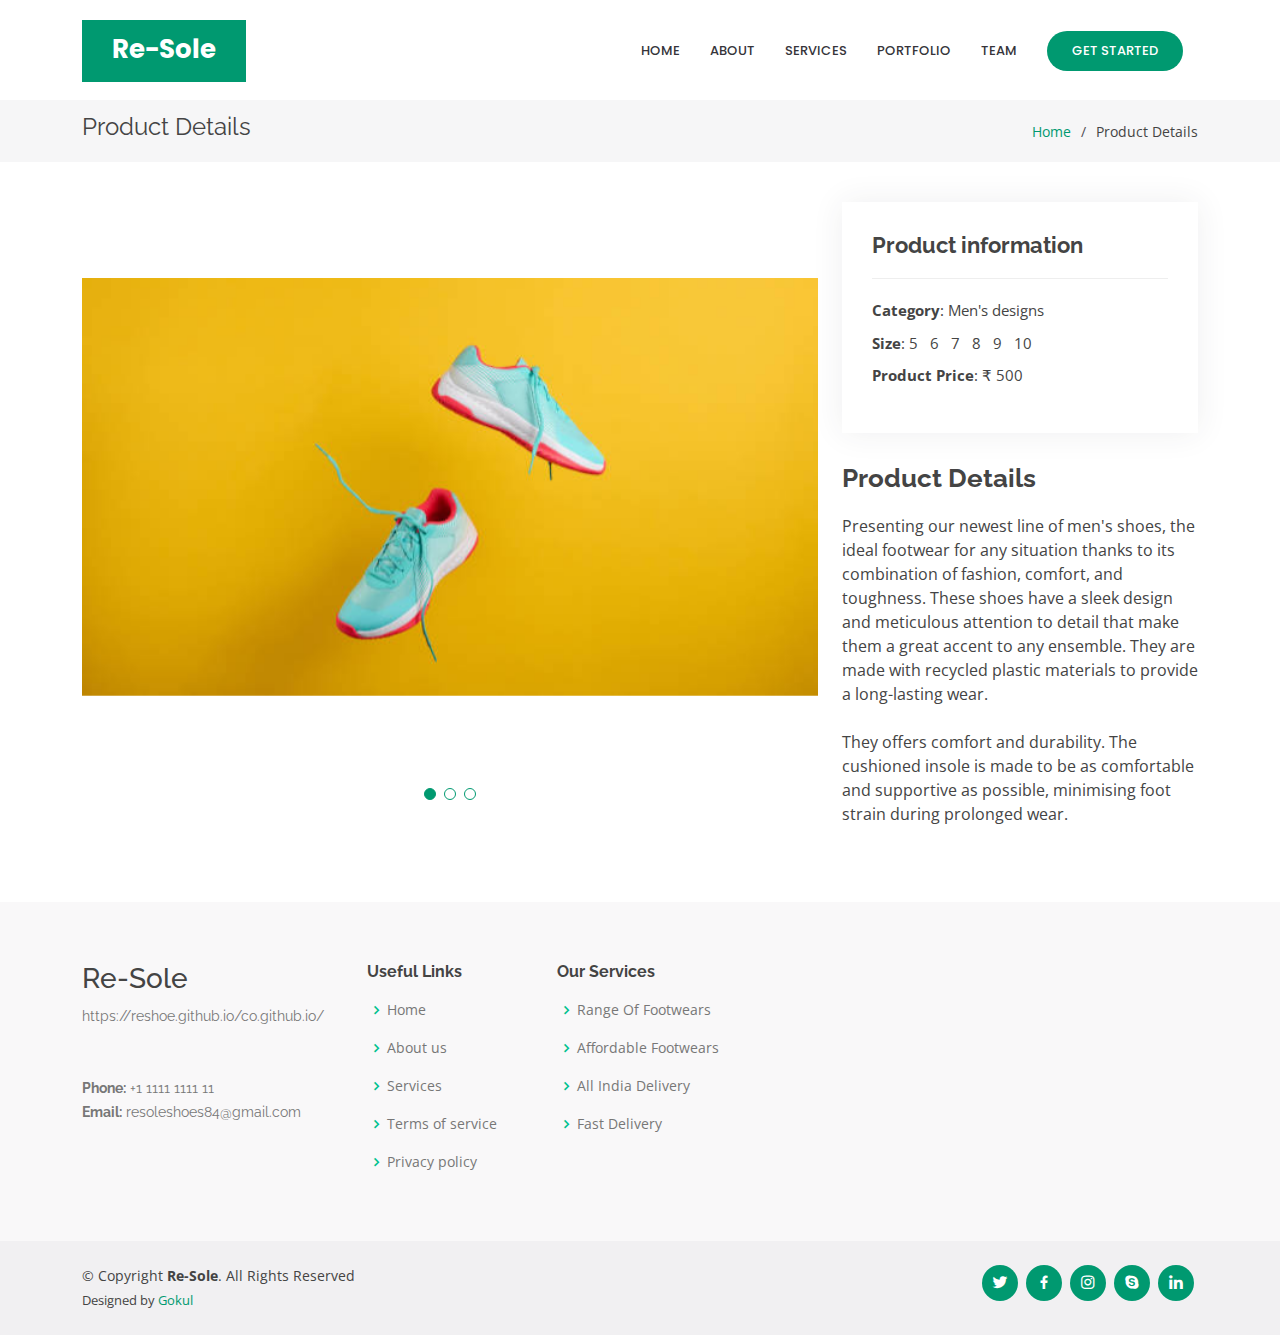
<file: portfolio-details.html>
<!DOCTYPE html>
<html lang="en">

<head>
  <meta charset="utf-8">
  <meta content="width=device-width, initial-scale=1.0" name="viewport">

  <title>Product Details</title>
  <meta content="" name="description">
  <meta content="" name="keywords">

  <!-- Favicons -->
  <link href="assets/img/favicon.png" rel="icon">
  <link href="assets/img/apple-touch-icon.png" rel="apple-touch-icon">

  <!-- Google Fonts -->
  <link
    href="https://fonts.googleapis.com/css?family=Open+Sans:300,300i,400,400i,600,600i,700,700i|Raleway:300,300i,400,400i,500,500i,600,600i,700,700i|Poppins:300,300i,400,400i,500,500i,600,600i,700,700i"
    rel="stylesheet">

  <!-- Vendor CSS Files -->
  <link href="assets/vendor/aos/aos.css" rel="stylesheet">
  <link href="assets/vendor/bootstrap/css/bootstrap.min.css" rel="stylesheet">
  <link href="assets/vendor/bootstrap-icons/bootstrap-icons.css" rel="stylesheet">
  <link href="assets/vendor/boxicons/css/boxicons.min.css" rel="stylesheet">
  <link href="assets/vendor/glightbox/css/glightbox.min.css" rel="stylesheet">
  <link href="assets/vendor/remixicon/remixicon.css" rel="stylesheet">
  <link href="assets/vendor/swiper/swiper-bundle.min.css" rel="stylesheet">

  <!-- Template Main CSS File -->
  <link href="assets/css/style.css" rel="stylesheet">

</head>

<body>

  <!-- ======= Header ======= -->
  <header id="header" class="fixed-top d-flex align-items-center">
    <div class="container">
      <div class="header-container d-flex align-items-center justify-content-between">
        <div class="logo">
          <h1 class="text-light"><a href="index.html"><span>Re-Sole</span></a></h1>
          <!-- Uncomment below if you prefer to use an image logo -->
          <!-- <a href="index.html"><img src="assets/img/logo.png" alt="" class="img-fluid"></a>-->
        </div>

        <nav id="navbar" class="navbar">
          <ul>
            <li><a class="nav-link scrollto " href="#hero">Home</a></li>
            <li><a class="nav-link scrollto" href="#about">About</a></li>
            <li><a class="nav-link scrollto" href="#services">Services</a></li>
            <li><a class="nav-link scrollto " href="#portfolio">Portfolio</a></li>
            <li><a class="nav-link scrollto" href="#team">Team</a></li>

            <li><a class="getstarted scrollto" href="#about">Get Started</a></li>
          </ul>
          <i class="bi bi-list mobile-nav-toggle"></i>
        </nav><!-- .navbar -->

      </div><!-- End Header Container -->
    </div>
  </header><!-- End Header -->

  <main id="main">

    <!-- ======= Breadcrumbs ======= -->
    <section id="breadcrumbs" class="breadcrumbs">
      <div class="container">

        <div class="d-flex justify-content-between align-items-center">
          <h2>Product Details</h2>
          <ol>
            <li><a href="index.html">Home</a></li>
            <li>Product Details</li>
          </ol>
        </div>

      </div>
    </section><!-- End Breadcrumbs -->

    <!-- ======= Portfolio Details Section ======= -->
    <section id="portfolio-details" class="portfolio-details">
      <div class="container">

        <div class="row gy-4">

          <div class="col-lg-8">
            <div class="portfolio-details-slider swiper">
              <div class="swiper-wrapper align-items-center">

                <div class="swiper-slide">
                  <img src="assets/img/portfolio/portfolio-details-1.jpg" alt="">
                </div>

                <div class="swiper-slide">
                  <img src="assets/img/portfolio/portfolio-details-2.jpg" alt="">
                </div>

                <div class="swiper-slide">
                  <img src="assets/img/portfolio/portfolio-details-3.jpg" alt="">
                </div>

              </div>
              <div class="swiper-pagination"></div>
            </div>
          </div>

          <div class="col-lg-4">
            <div class="portfolio-info">
              <h3>Product information</h3>
              <ul>
                <li><strong>Category</strong>: Men's designs</li>
                <li><strong>Size</strong>: 5&ensp; 6&ensp; 7&ensp; 8&ensp; 9&ensp; 10</li>
                <li><strong>Product Price</strong>: ₹ 500</li>

              </ul>
            </div>
            <div class="portfolio-description">
              <h2>Product Details</h2>
              <p>
                Presenting our newest line of men's shoes, the ideal footwear for any situation thanks to its
                combination of fashion, comfort, and toughness. These shoes have a sleek design and meticulous attention
                to detail that make them a great accent to any ensemble. They are made with recycled plastic materials
                to provide a long-lasting wear.
<br><br>
                They offers comfort and durability. The cushioned insole is made to be as comfortable and supportive as
                possible, minimising foot strain during prolonged wear.
              </p>
            </div>
          </div>

        </div>

      </div>
    </section><!-- End Portfolio Details Section -->

  </main><!-- End #main -->

  <!-- ======= Footer ======= -->
  <footer id="footer">

    <div class="footer-top">
      <div class="container">
        <div class="row">

          <div class="col-lg-3 col-md-6 footer-contact">
            <h3>Re-Sole</h3>
            <p>
              https://reshoe.github.io/co.github.io/ <br>
              <br><br>
              <strong>Phone:</strong> +1 1111 1111 11<br>
              <strong>Email:</strong> resoleshoes84@gmail.com<br>
            </p>
          </div>

          <div class="col-lg-2 col-md-6 footer-links">
            <h4>Useful Links</h4>
            <ul>
              <li><i class="bx bx-chevron-right"></i> <a href="#">Home</a></li>
              <li><i class="bx bx-chevron-right"></i> <a href="#">About us</a></li>
              <li><i class="bx bx-chevron-right"></i> <a href="#">Services</a></li>
              <li><i class="bx bx-chevron-right"></i> <a href="#">Terms of service</a></li>
              <li><i class="bx bx-chevron-right"></i> <a href="#">Privacy policy</a></li>
            </ul>
          </div>

          <div class="col-lg-3 col-md-6 footer-links">
            <h4>Our Services</h4>
            <ul>
              <li><i class="bx bx-chevron-right"></i> <a href="#">Range Of Footwears</a></li>
              <li><i class="bx bx-chevron-right"></i> <a href="#">Affordable Footwears</a></li>
              <li><i class="bx bx-chevron-right"></i> <a href="#">All India Delivery</a></li>
              <li><i class="bx bx-chevron-right"></i> <a href="#">Fast Delivery</a></li>
            </ul>
          </div>
        </div>
      </div>
    </div>

    <div class="container d-md-flex py-4">

      <div class="me-md-auto text-center text-md-start">
        <div class="copyright">
          &copy; Copyright <strong><span>Re-Sole</span></strong>. All Rights Reserved
        </div>
        <div class="credits">
          Designed by <a href="https://bootstrapmade.com/">Gokul</a>
        </div>
      </div>
      <div class="social-links text-center text-md-right pt-3 pt-md-0">
        <a href="#" class="twitter"><i class="bx bxl-twitter"></i></a>
        <a href="#" class="facebook"><i class="bx bxl-facebook"></i></a>
        <a href="#" class="instagram"><i class="bx bxl-instagram"></i></a>
        <a href="#" class="google-plus"><i class="bx bxl-skype"></i></a>
        <a href="#" class="linkedin"><i class="bx bxl-linkedin"></i></a>
      </div>
    </div>
  </footer><!-- End Footer -->

  <a href="#" class="back-to-top d-flex align-items-center justify-content-center"><i
      class="bi bi-arrow-up-short"></i></a>

  <!-- Vendor JS Files -->
  <script src="assets/vendor/purecounter/purecounter_vanilla.js"></script>
  <script src="assets/vendor/aos/aos.js"></script>
  <script src="assets/vendor/bootstrap/js/bootstrap.bundle.min.js"></script>
  <script src="assets/vendor/glightbox/js/glightbox.min.js"></script>
  <script src="assets/vendor/isotope-layout/isotope.pkgd.min.js"></script>
  <script src="assets/vendor/swiper/swiper-bundle.min.js"></script>
  <script src="assets/vendor/php-email-form/validate.js"></script>

  <!-- Template Main JS File -->
  <script src="assets/js/main.js"></script>

</body>

</html>
</file>
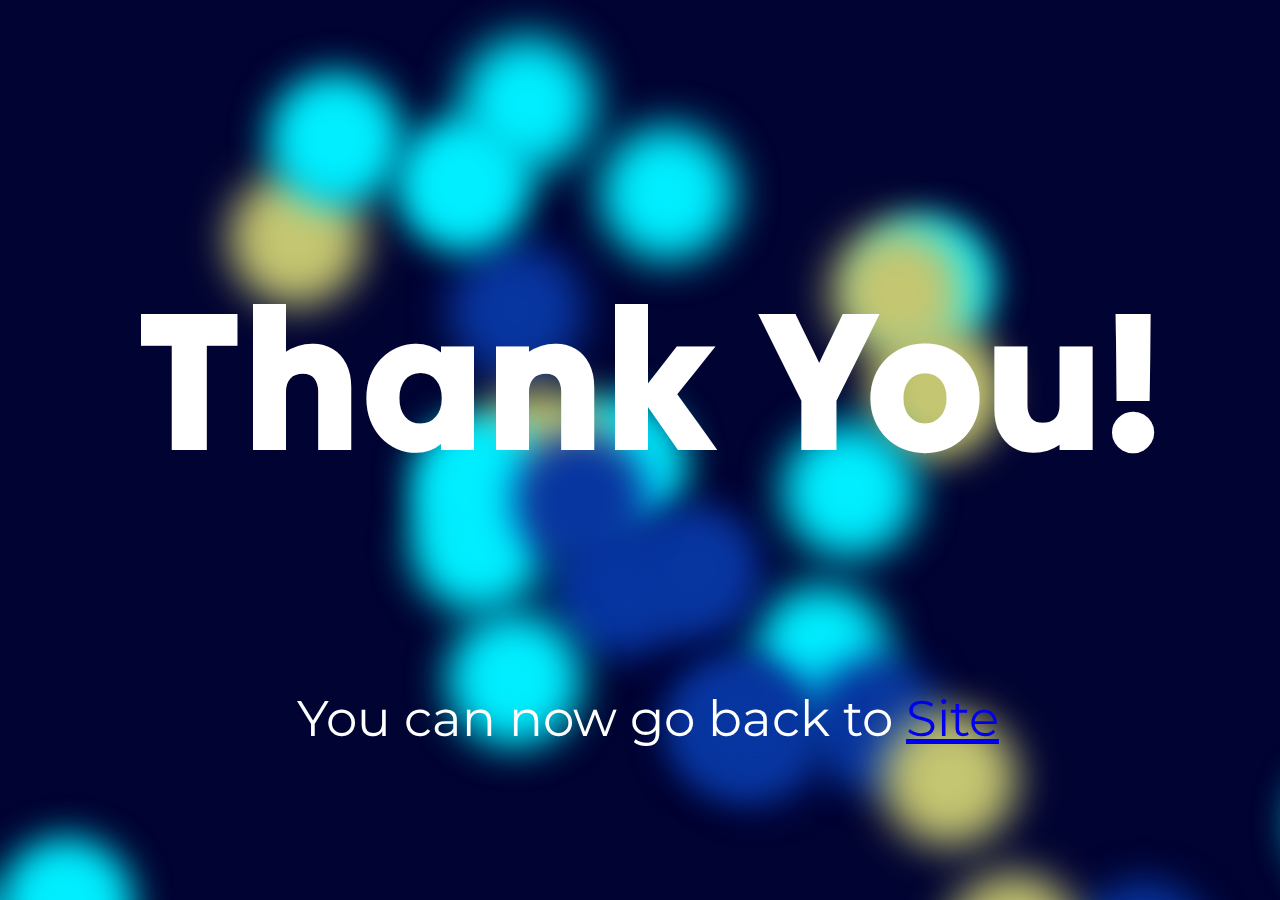
<file: thanks.html>
<!DOCTYPE html>
<html lang="en">
<head>
    <meta charset="UTF-8">
    <meta http-equiv="X-UA-Compatible" content="IE=edge">
    <meta name="viewport" content="width=device-width, initial-scale=1.0">
    <link rel="preconnect" href="https://fonts.googleapis.com">
    <link rel="preconnect" href="https://fonts.gstatic.com" crossorigin>
    <link href="https://fonts.googleapis.com/css2?family=Montserrat:wght@300&family=Tilt+Warp&display=swap" rel="stylesheet">
    <title>Thank You</title>

    <style>
        @keyframes move {
    100% {
        transform: translate3d(0, 0, 1px) rotate(360deg);
    }
}

.background {
    position: fixed;
    width: 100vw;
    height: 100vh;
    top: 0;
    left: 0;
    background: #010332;
    overflow: hidden;
}

.background span {
    width: 15vmin;
    height: 15vmin;
    border-radius: 15vmin;
    backface-visibility: hidden;
    position: absolute;
    animation: move;
    animation-duration: 16;
    animation-timing-function: linear;
    animation-iteration-count: infinite;
}


.background span:nth-child(0) {
    color: #c5c671;
    top: 53%;
    left: 9%;
    animation-duration: 240s;
    animation-delay: -287s;
    transform-origin: 6vw -5vh;
    box-shadow: 30vmin 0 4.582252761480271vmin currentColor;
}
.background span:nth-child(1) {
    color: #00eeff;
    top: 24%;
    left: 46%;
    animation-duration: 179s;
    animation-delay: -111s;
    transform-origin: 21vw -9vh;
    box-shadow: 30vmin 0 3.829799251296289vmin currentColor;
}
.background span:nth-child(2) {
    color: #0836a1;
    top: 98%;
    left: 63%;
    animation-duration: 272s;
    animation-delay: -191s;
    transform-origin: -13vw 7vh;
    box-shadow: 30vmin 0 4.274842755457568vmin currentColor;
}
.background span:nth-child(3) {
    color: #00eeff;
    top: 14%;
    left: 68%;
    animation-duration: 268s;
    animation-delay: -240s;
    transform-origin: 2vw 9vh;
    box-shadow: -30vmin 0 4.648773883273312vmin currentColor;
}
.background span:nth-child(4) {
    color: #00eeff;
    top: 65%;
    left: 80%;
    animation-duration: 98s;
    animation-delay: -74s;
    transform-origin: 8vw 17vh;
    box-shadow: -30vmin 0 4.441349835726152vmin currentColor;
}
.background span:nth-child(5) {
    color: #0836a1;
    top: 27%;
    left: 14%;
    animation-duration: 10s;
    animation-delay: -289s;
    transform-origin: -7vw -10vh;
    box-shadow: 30vmin 0 4.466346698443764vmin currentColor;
}
.background span:nth-child(6) {
    color: #00eeff;
    top: 4%;
    left: 57%;
    animation-duration: 324s;
    animation-delay: -165s;
    transform-origin: -13vw -15vh;
    box-shadow: -30vmin 0 4.718402254223416vmin currentColor;
}
.background span:nth-child(7) {
    color: #00eeff;
    top: 25%;
    left: 4%;
    animation-duration: 138s;
    animation-delay: -193s;
    transform-origin: -17vw -6vh;
    box-shadow: -30vmin 0 4.436912408097411vmin currentColor;
}
.background span:nth-child(8) {
    color: #00eeff;
    top: 44%;
    left: 22%;
    animation-duration: 185s;
    animation-delay: -274s;
    transform-origin: 18vw -14vh;
    box-shadow: 30vmin 0 4.041009144518375vmin currentColor;
}
.background span:nth-child(9) {
    color: #0836a1;
    top: 73%;
    left: 73%;
    animation-duration: 118s;
    animation-delay: -267s;
    transform-origin: 3vw 8vh;
    box-shadow: -30vmin 0 3.8653963400661864vmin currentColor;
}
.background span:nth-child(10) {
    color: #00eeff;
    top: 97%;
    left: 11%;
    animation-duration: 119s;
    animation-delay: -166s;
    transform-origin: -24vw -4vh;
    box-shadow: -30vmin 0 4.113526012166601vmin currentColor;
}
.background span:nth-child(11) {
    color: #c5c671;
    top: 43%;
    left: 58%;
    animation-duration: 58s;
    animation-delay: -67s;
    transform-origin: -22vw -17vh;
    box-shadow: -30vmin 0 4.729642255952072vmin currentColor;
}
.background span:nth-child(12) {
    color: #0836a1;
    top: 58%;
    left: 22%;
    animation-duration: 334s;
    animation-delay: -33s;
    transform-origin: -12vw -2vh;
    box-shadow: 30vmin 0 4.055979254739449vmin currentColor;
}
.background span:nth-child(13) {
    color: #0836a1;
    top: 56%;
    left: 70%;
    animation-duration: 179s;
    animation-delay: -180s;
    transform-origin: -13vw -4vh;
    box-shadow: -30vmin 0 3.9243121670732766vmin currentColor;
}
.background span:nth-child(14) {
    color: #00eeff;
    top: 53%;
    left: 11%;
    animation-duration: 252s;
    animation-delay: -105s;
    transform-origin: -20vw -15vh;
    box-shadow: 30vmin 0 4.398322881997595vmin currentColor;
}
.background span:nth-child(15) {
    color: #c5c671;
    top: 25%;
    left: 86%;
    animation-duration: 193s;
    animation-delay: -3s;
    transform-origin: 9vw -10vh;
    box-shadow: -30vmin 0 4.695609584279263vmin currentColor;
}
.background span:nth-child(16) {
    color: #00eeff;
    top: 13%;
    left: 52%;
    animation-duration: 341s;
    animation-delay: -291s;
    transform-origin: -15vw 10vh;
    box-shadow: -30vmin 0 3.768475246515388vmin currentColor;
}
.background span:nth-child(17) {
    color: #00eeff;
    top: 68%;
    left: 56%;
    animation-duration: 158s;
    animation-delay: -258s;
    transform-origin: 22vw 4vh;
    box-shadow: -30vmin 0 4.389607520592154vmin currentColor;
}
.background span:nth-child(18) {
    color: #0836a1;
    top: 73%;
    left: 42%;
    animation-duration: 282s;
    animation-delay: -186s;
    transform-origin: 19vw 16vh;
    box-shadow: 30vmin 0 4.115014367128964vmin currentColor;
}
.background span:nth-child(19) {
    color: #c5c671;
    top: 97%;
    left: 95%;
    animation-duration: 155s;
    animation-delay: -73s;
    transform-origin: 21vw 9vh;
    box-shadow: -30vmin 0 4.624494267341852vmin currentColor;
}
.background span:nth-child(20) {
    color: #c5c671;
    top: 19%;
    left: 39%;
    animation-duration: 298s;
    animation-delay: -149s;
    transform-origin: 6vw -20vh;
    box-shadow: -30vmin 0 4.469513440891031vmin currentColor;
}
.background span:nth-child(21) {
    color: #c5c671;
    top: 36%;
    left: 89%;
    animation-duration: 219s;
    animation-delay: -60s;
    transform-origin: -6vw -8vh;
    box-shadow: -30vmin 0 4.094470540889572vmin currentColor;
}
.background span:nth-child(22) {
    color: #00eeff;
    top: 46%;
    left: 11%;
    animation-duration: 212s;
    animation-delay: -166s;
    transform-origin: -22vw 24vh;
    box-shadow: 30vmin 0 3.9003684319080647vmin currentColor;
}
.background span:nth-child(23) {
    color: #0836a1;
    top: 74%;
    left: 75%;
    animation-duration: 331s;
    animation-delay: -211s;
    transform-origin: 17vw 19vh;
    box-shadow: -30vmin 0 4.515098070372215vmin currentColor;
}
.background span:nth-child(24) {
    color: #00eeff;
    top: 84%;
    left: 80%;
    animation-duration: 327s;
    animation-delay: -230s;
    transform-origin: 4vw 4vh;
    box-shadow: 30vmin 0 4.407820899488826vmin currentColor;
}
.background span:nth-child(25) {
    color: #c5c671;
    top: 79%;
    left: 90%;
    animation-duration: 283s;
    animation-delay: -35s;
    transform-origin: -17vw 12vh;
    box-shadow: -30vmin 0 4.587530169689524vmin currentColor;
}
.background span:nth-child(26) {
    color: #00eeff;
    top: 93%;
    left: 21%;
    animation-duration: 66s;
    animation-delay: -275s;
    transform-origin: 19vw 14vh;
    box-shadow: -30vmin 0 4.077968035553555vmin currentColor;
}
.background span:nth-child(27) {
    color: #00eeff;
    top: 47%;
    left: 40%;
    animation-duration: 273s;
    animation-delay: -11s;
    transform-origin: -12vw -7vh;
    box-shadow: 30vmin 0 4.496836143723874vmin currentColor;
}
.background span:nth-child(28) {
    color: #0836a1;
    top: 48%;
    left: 19%;
    animation-duration: 110s;
    animation-delay: -331s;
    transform-origin: -16vw -12vh;
    box-shadow: 30vmin 0 3.990149655095199vmin currentColor;
}
.background span:nth-child(29) {
    color: #00eeff;
    top: 91%;
    left: 82%;
    animation-duration: 293s;
    animation-delay: -302s;
    transform-origin: -13vw 14vh;
    box-shadow: 30vmin 0 4.668269286200014vmin currentColor;
}
.background span:nth-child(30) {
    color: #00eeff;
    top: 8%;
    left: 42%;
    animation-duration: 313s;
    animation-delay: -241s;
    transform-origin: -6vw 8vh;
    box-shadow: -30vmin 0 4.152571990279975vmin currentColor;
}

.greetings{
    position: fixed;
    z-index: 2;
    width: 100vw;
    height: 100vh;
    display: flex;
    flex-direction: column;
    justify-content: center;
    align-items: center;
}

h1{
    font-size:200px;
    font-family: 'Tilt Warp', cursive;
    color: white;
}
p{
    font-size: 50px;
    font-family: "Montserrat",sans-serif;
    color: white;
}

@media only screen and (max-width:1100px) {
    h1{
        font-size: 100px;
    }
    p{
        font-size: 20px;
    }
}
@media only screen and (max-width:700px) {
    h1{
        font-size: 50px;
    }
    p{
        font-size: 20px;
    }
}

    </style>
</head>
<body>
    <div class="greetings">
        <h1>Thank You!</h1>
        <p>You can now go back to <a href="https://reshoe.github.io/co.github.io/">Site</a></p>
    </div>
    <div class="background">
        <span></span>
        <span></span>
        <span></span>
        <span></span>
        <span></span>
        <span></span>
        <span></span>
        <span></span>
        <span></span>
        <span></span>
        <span></span>
        <span></span>
        <span></span>
        <span></span>
        <span></span>
        <span></span>
        <span></span>
        <span></span>
        <span></span>
        <span></span>
        <span></span>
        <span></span>
        <span></span>
        <span></span>
        <span></span>
        <span></span>
        <span></span>
        <span></span>
        <span></span>
        <span></span>
        <span></span>
     </div>
</body>
</html>
</file>
<file: assets/css/style.css>
/*--------------------------------------------------------------
# General
--------------------------------------------------------------*/
body {
  font-family: "Open Sans", sans-serif;
  color: #444444;
}

a {
  color: #009970;
  text-decoration: none;
}

a:hover {
  color: #00cc95;
  text-decoration: none;
}

h1,
h2,
h3,
h4,
h5,
h6 {
  font-family: "Raleway", sans-serif;
}

/*--------------------------------------------------------------
# Back to top button
--------------------------------------------------------------*/
.back-to-top {
  position: fixed;
  visibility: hidden;
  opacity: 0;
  right: 15px;
  bottom: 15px;
  z-index: 996;
  background: #00fff2;
  width: 40px;
  height: 40px;
  border-radius: 50px;
  transition: all 0.4s;
}

.back-to-top i {
  font-size: 28px;
  color: #fff;
  line-height: 0;
}

.back-to-top:hover {
  background: #066a7c;
  color: #fff;
}

.back-to-top.active {
  visibility: visible;
  opacity: 1;
}

/*--------------------------------------------------------------
# Disable AOS delay on mobile
--------------------------------------------------------------*/
@media screen and (max-width: 768px) {
  [data-aos-delay] {
    transition-delay: 0 !important;
  }
}

/*--------------------------------------------------------------
# Header
--------------------------------------------------------------*/
#header {
  transition: all 0.5s;
  z-index: 997;
  transition: all 0.5s;
  top: 20px;
}

#header .header-container {
  background: #fff;
}

#header.header-scrolled {
  background: #fff;
  box-shadow: 0px 2px 15px rgba(0, 0, 0, 0.1);
  top: 0;
}

#header .logo {
  overflow: hidden;
  padding: 16px 30px 12px 30px;
  background: #009970;
}

#header .logo h1 {
  font-size: 26px;
  padding: 0;
  line-height: 1;
  font-weight: 700;
  font-family: "Poppins", sans-serif;
}

#header .logo h1 a,
#header .logo h1 a:hover {
  color: #fff;
  text-decoration: none;
}

#header .logo img {
  padding: 0;
  margin: 0;
  max-height: 40px;
}

@media (max-width: 992px) {
  #header {
    box-shadow: 0px 2px 15px rgba(0, 0, 0, 0.1);
    top: 0;
    background: #009970;
  }

  #header.header-scrolled,
  #header .header-container {
    background: #009970;
  }

  #header .logo {
    padding-left: 0;
  }

  #header .logo h1 {
    font-size: 24px;
  }
}

/*--------------------------------------------------------------
# Navigation Menu
--------------------------------------------------------------*/
/**
* Desktop Navigation 
*/
.navbar {
  padding: 0;
}

.navbar ul {
  margin: 0;
  padding: 0;
  display: flex;
  list-style: none;
  align-items: center;
}

.navbar li {
  position: relative;
}

.navbar a,
.navbar a:focus {
  display: flex;
  align-items: center;
  justify-content: space-between;
  padding: 10px 0 10px 30px;
  color: #36343a;
  transition: 0.3s;
  font-size: 13px;
  font-weight: 500;
  text-transform: uppercase;
  font-family: "Poppins", sans-serif;
  white-space: nowrap;
  transition: 0.3s;
}

.navbar a i,
.navbar a:focus i {
  font-size: 12px;
  line-height: 0;
  margin-left: 5px;
}

.navbar a:hover,
.navbar .active,
.navbar .active:focus,
.navbar li:hover>a {
  color: #009970;
}

.navbar .getstarted,
.navbar .getstarted:focus {
  background: #009970;
  padding: 10px 25px;
  margin-left: 30px;
  margin-right: 15px;
  border-radius: 50px;
  color: #fff;
}

.navbar .getstarted:hover,
.navbar .getstarted:focus:hover {
  color: #fff;
  background: #00b383;
}

.navbar .dropdown ul {
  display: block;
  position: absolute;
  left: 14px;
  top: calc(100% + 30px);
  margin: 0;
  padding: 10px 0;
  z-index: 99;
  opacity: 0;
  visibility: hidden;
  background: #fff;
  box-shadow: 0px 0px 30px rgba(127, 137, 161, 0.25);
  transition: 0.3s;
}

.navbar .dropdown ul li {
  min-width: 200px;
}

.navbar .dropdown ul a {
  padding: 10px 20px;
  text-transform: none;
  font-weight: 500;
}

.navbar .dropdown ul a i {
  font-size: 12px;
}

.navbar .dropdown ul a:hover,
.navbar .dropdown ul .active:hover,
.navbar .dropdown ul li:hover>a {
  color: #009970;
}

.navbar .dropdown:hover>ul {
  opacity: 1;
  top: 100%;
  visibility: visible;
}

.navbar .dropdown .dropdown ul {
  top: 0;
  left: calc(100% - 30px);
  visibility: hidden;
}

.navbar .dropdown .dropdown:hover>ul {
  opacity: 1;
  top: 0;
  left: 100%;
  visibility: visible;
}

@media (max-width: 1366px) {
  .navbar .dropdown .dropdown ul {
    left: -90%;
  }

  .navbar .dropdown .dropdown:hover>ul {
    left: -100%;
  }
}

/**
* Mobile Navigation 
*/
.mobile-nav-toggle {
  color: #fff;
  font-size: 28px;
  cursor: pointer;
  display: none;
  line-height: 0;
  transition: 0.5s;
}

@media (max-width: 991px) {
  .mobile-nav-toggle {
    display: block;
  }

  .navbar ul {
    display: none;
  }
}

.navbar-mobile {
  position: fixed;
  overflow: hidden;
  top: 0;
  right: 0;
  left: 0;
  bottom: 0;
  background: rgba(29, 28, 31, 0.9);
  transition: 0.3s;
  z-index: 999;
}

.navbar-mobile .mobile-nav-toggle {
  position: absolute;
  top: 15px;
  right: 15px;
}

.navbar-mobile ul {
  display: block;
  position: absolute;
  top: 55px;
  right: 15px;
  bottom: 15px;
  left: 15px;
  padding: 10px 0;
  background-color: #fff;
  overflow-y: auto;
  transition: 0.3s;
}

.navbar-mobile a,
.navbar-mobile a:focus {
  padding: 10px 20px;
  font-size: 15px;
  color: #36343a;
}

.navbar-mobile a:hover,
.navbar-mobile .active,
.navbar-mobile li:hover>a {
  color: #009970;
}

.navbar-mobile .getstarted,
.navbar-mobile .getstarted:focus {
  margin: 15px;
}

.navbar-mobile .dropdown ul {
  position: static;
  display: none;
  margin: 10px 20px;
  padding: 10px 0;
  z-index: 99;
  opacity: 1;
  visibility: visible;
  background: #fff;
  box-shadow: 0px 0px 30px rgba(127, 137, 161, 0.25);
}

.navbar-mobile .dropdown ul li {
  min-width: 200px;
}

.navbar-mobile .dropdown ul a {
  padding: 10px 20px;
}

.navbar-mobile .dropdown ul a i {
  font-size: 12px;
}

.navbar-mobile .dropdown ul a:hover,
.navbar-mobile .dropdown ul .active:hover,
.navbar-mobile .dropdown ul li:hover>a {
  color: #009970;
}

.navbar-mobile .dropdown>.dropdown-active {
  display: block;
}

/*--------------------------------------------------------------
# Hero Section
--------------------------------------------------------------*/
#hero {
  width: 100%;
  height: 80vh;
  background: url("../img/hero-bg.jpg") center center;
  background-size: cover;
  position: relative;
}

#hero .container {
  padding-top: 80px;
}

#hero:before {
  content: "";
  background: rgba(0, 0, 0, 0.6);
  position: absolute;
  bottom: 0;
  top: 0;
  left: 0;
  right: 0;
}

#hero h1 {
  margin: 0 0 10px 0;
  font-size: 48px;
  font-weight: 700;
  line-height: 56px;
  color: #fff;
}

#hero h2 {
  color: #eee;
  margin-bottom: 40px;
  font-size: 15px;
  font-weight: 500;
  font-family: "Open Sans", sans-serif;
  letter-spacing: 0.5px;
  text-transform: uppercase;
}

#hero .btn-get-started {
  font-family: "Poppins", sans-serif;
  text-transform: uppercase;
  font-weight: 500;
  font-size: 14px;
  letter-spacing: 1px;
  display: inline-block;
  padding: 8px 28px;
  border-radius: 50px;
  transition: 0.5s;
  margin: 10px;
  border: 2px solid #fff;
  color: #fff;
}

#hero .btn-get-started:hover {
  background: #009970;
  border: 2px solid #009970;
}

@media (min-width: 1024px) {
  #hero {
    background-attachment: fixed;
  }
}

@media (max-width: 768px) {
  #hero {
    height: 100vh;
  }

  #hero .container {
    padding-top: 60px;
  }

  #hero h1 {
    font-size: 32px;
    line-height: 36px;
  }
}

/*--------------------------------------------------------------
# Sections General
--------------------------------------------------------------*/
section {
  padding: 60px 0;
  overflow: hidden;
}

.section-bg {
  background-color: #f6f6f7;
}

.section-title {
  padding-bottom: 30px;
}

.section-title h2 {
  font-size: 32px;
  font-weight: bold;
  text-transform: uppercase;
  margin-bottom: 20px;
  padding-bottom: 20px;
  position: relative;
}

.section-title h2::after {
  content: "";
  position: absolute;
  display: block;
  width: 50px;
  height: 3px;
  background: #009970;
  bottom: 0;
  left: 0;
}

.section-title p {
  margin-bottom: 0;
}

/*--------------------------------------------------------------
# Clients
--------------------------------------------------------------*/
.clients {
  background: #f6f6f7;
  text-align: center;
  padding: 5px 0;
}

.clients img {
  width: 40%;
  filter: grayscale(100);
  transition: all 0.4s ease-in-out;
  display: inline-block;
  padding: 15px 0;
}

.clients img:hover {
  filter: none;
  transform: scale(1.1);
}

/*--------------------------------------------------------------
# About
--------------------------------------------------------------*/
.about .content h2 {
  font-weight: 700;
  font-size: 48px;
  line-height: 60px;
  margin-bottom: 20px;
  text-transform: uppercase;
}

.about .content h3 {
  font-weight: 500;
  line-height: 32px;
  font-size: 24px;
}

.about .content ul {
  list-style: none;
  padding: 0;
}

.about .content ul li {
  padding: 10px 0 0 28px;
  position: relative;
}

.about .content ul i {
  left: 0;
  top: 7px;
  position: absolute;
  font-size: 20px;
  color: #009970;
}

.about .content p:last-child {
  margin-bottom: 0;
}

/*--------------------------------------------------------------
# Counts
--------------------------------------------------------------*/
.counts {
  background: #009970;
  padding: 40px 0 20px 0;
  color: #fff;
}

.counts .counters span {
  font-size: 36px;
  display: block;
  font-weight: 700;
}

.counts .counters p {
  padding: 0;
  margin: 0 0 20px 0;
  font-family: "Raleway", sans-serif;
  font-size: 15px;
  font-weight: 500;
}

/*--------------------------------------------------------------
# Why Us
--------------------------------------------------------------*/
.why-us .content {
  padding: 30px;
  background: #009970;
  border-radius: 4px;
  color: #fff;
}

.why-us .content h3 {
  font-weight: 700;
  font-size: 34px;
  margin-bottom: 30px;
}

.why-us .content p {
  margin-bottom: 30px;
}

.why-us .content .more-btn {
  display: inline-block;
  background: rgba(255, 255, 255, 0.1);
  padding: 6px 30px 8px 30px;
  color: #fff;
  border-radius: 50px;
  transition: all ease-in-out 0.4s;
}

.why-us .content .more-btn i {
  font-size: 14px;
}

.why-us .content .more-btn:hover {
  color: #009970;
  background: #fff;
}

.why-us .icon-boxes .icon-box {
  text-align: center;
  border-radius: 10px;
  background: #fff;
  box-shadow: 0px 2px 15px rgba(0, 0, 0, 0.1);
  padding: 40px 30px;
  width: 100%;
  transition: 0.3s;
}

.why-us .icon-boxes .icon-box i {
  font-size: 40px;
  color: #009970;
  margin-bottom: 30px;
}

.why-us .icon-boxes .icon-box h4 {
  font-size: 20px;
  font-weight: 700;
  margin: 0 0 30px 0;
}

.why-us .icon-boxes .icon-box p {
  font-size: 15px;
  color: #848484;
}

.why-us .icon-boxes .icon-box:hover {
  box-shadow: 0px 5px 25px rgba(0, 0, 0, 0.15);
}

/*--------------------------------------------------------------
# Cta
--------------------------------------------------------------*/
.cta {
  background: linear-gradient(rgba(2, 2, 2, 0.7), rgba(0, 0, 0, 0.7)), url("../img/cta-bg.jpg") fixed center center;
  background-size: cover;
  padding: 60px 0;
}

.cta h3 {
  color: #fff;
  font-size: 28px;
  font-weight: 700;
}

.cta p {
  color: #fff;
}

.cta .cta-btn {
  font-family: "Raleway", sans-serif;
  text-transform: uppercase;
  font-weight: 600;
  font-size: 15px;
  letter-spacing: 1px;
  display: inline-block;
  padding: 8px 28px;
  border-radius: 25px;
  transition: 0.5s;
  margin-top: 10px;
  border: 2px solid #fff;
  color: #fff;
}

.cta .cta-btn:hover {
  background: #009970;
  border: 2px solid #009970;
}

/*--------------------------------------------------------------
# Services
--------------------------------------------------------------*/
.services .icon-box {
  text-align: center;
  padding: 40px 20px;
  transition: all ease-in-out 0.3s;
  background: #fff;
}

.services .icon-box .icon {
  margin: 0 auto;
  width: 64px;
  height: 64px;
  border-radius: 50px;
  border: 1px solid #009970;
  display: flex;
  align-items: center;
  justify-content: center;
  margin-bottom: 20px;
  transition: ease-in-out 0.3s;
  color: #009970;
}

.services .icon-box .icon i {
  font-size: 28px;
}

.services .icon-box h4 {
  font-weight: 700;
  margin-bottom: 15px;
  font-size: 24px;
}

.services .icon-box h4 a {
  color: #36343a;
  transition: ease-in-out 0.3s;
}

.services .icon-box p {
  line-height: 24px;
  font-size: 14px;
  margin-bottom: 0;
}

.services .icon-box:hover {
  border-color: #fff;
  box-shadow: 0px 0 25px 0 rgba(0, 0, 0, 0.1);
}

.services .icon-box:hover h4 a {
  color: #009970;
}

.services .icon-box:hover .icon {
  color: #fff;
  background: #009970;
}

/*--------------------------------------------------------------
# Portfolio
--------------------------------------------------------------*/
.portfolio .portfolio-item {
  margin-bottom: 30px;
}

.portfolio #portfolio-flters {
  padding: 0;
  margin: 0 auto 20px auto;
  list-style: none;
  text-align: center;
}

.portfolio #portfolio-flters li {
  cursor: pointer;
  display: inline-block;
  padding: 8px 16px 8px 16px;
  font-size: 14px;
  font-weight: 500;
  line-height: 1;
  text-transform: uppercase;
  color: #444444;
  margin-bottom: 5px;
  transition: all 0.3s ease-in-out;
  border-radius: 50px;
  font-family: "Poppins", sans-serif;
}

.portfolio #portfolio-flters li:hover,
.portfolio #portfolio-flters li.filter-active {
  color: #fff;
  background: #009970;
}

.portfolio #portfolio-flters li:last-child {
  margin-right: 0;
}

.portfolio .portfolio-wrap {
  transition: 0.3s;
  position: relative;
  overflow: hidden;
  z-index: 1;
  background: rgba(54, 52, 58, 0.6);
}

.portfolio .portfolio-wrap::before {
  content: "";
  background: rgba(54, 52, 58, 0.6);
  position: absolute;
  left: 0;
  right: 0;
  top: 0;
  bottom: 0;
  transition: all ease-in-out 0.3s;
  z-index: 2;
  opacity: 0;
}

.portfolio .portfolio-wrap img {
  transition: all ease-in-out 0.3s;
}

.portfolio .portfolio-wrap .portfolio-info {
  opacity: 0;
  position: absolute;
  top: 0;
  left: 0;
  right: 0;
  bottom: 0;
  z-index: 3;
  transition: all ease-in-out 0.3s;
  display: flex;
  flex-direction: column;
  justify-content: flex-end;
  align-items: center;
  padding: 20px;
}

.portfolio .portfolio-wrap .portfolio-info h4 {
  font-size: 20px;
  color: #fff;
  font-weight: 600;
}

.portfolio .portfolio-wrap .portfolio-info p {
  color: rgba(255, 255, 255, 0.7);
  font-size: 14px;
  text-transform: uppercase;
  padding: 0;
  margin: 0;
  font-style: italic;
}

.portfolio .portfolio-wrap .portfolio-links {
  text-align: center;
  z-index: 4;
}

.portfolio .portfolio-wrap .portfolio-links a {
  color: #fff;
  margin: 0 5px 0 0;
  font-size: 28px;
  display: inline-block;
  transition: 0.3s;
}

.portfolio .portfolio-wrap .portfolio-links a:hover {
  color: #00cc95;
}

.portfolio .portfolio-wrap:hover::before {
  opacity: 1;
}

.portfolio .portfolio-wrap:hover img {
  transform: scale(1.2);
}

.portfolio .portfolio-wrap:hover .portfolio-info {
  opacity: 1;
}

/*--------------------------------------------------------------
# Portfolio Details
--------------------------------------------------------------*/
.portfolio-details {
  padding-top: 40px;
}

.portfolio-details .portfolio-details-slider img {
  width: 100%;
}

.portfolio-details .portfolio-details-slider .swiper-pagination {
  margin-top: 20px;
  position: relative;
}

.portfolio-details .portfolio-details-slider .swiper-pagination .swiper-pagination-bullet {
  width: 12px;
  height: 12px;
  background-color: #fff;
  opacity: 1;
  border: 1px solid #009970;
}

.portfolio-details .portfolio-details-slider .swiper-pagination .swiper-pagination-bullet-active {
  background-color: #009970;
}

.portfolio-details .portfolio-info {
  padding: 30px;
  box-shadow: 0px 0 30px rgba(54, 52, 58, 0.08);
}

.portfolio-details .portfolio-info h3 {
  font-size: 22px;
  font-weight: 700;
  margin-bottom: 20px;
  padding-bottom: 20px;
  border-bottom: 1px solid #eee;
}

.portfolio-details .portfolio-info ul {
  list-style: none;
  padding: 0;
  font-size: 15px;
}

.portfolio-details .portfolio-info ul li+li {
  margin-top: 10px;
}

.portfolio-details .portfolio-description {
  padding-top: 30px;
}

.portfolio-details .portfolio-description h2 {
  font-size: 26px;
  font-weight: 700;
  margin-bottom: 20px;
}

.portfolio-details .portfolio-description p {
  padding: 0;
}

/*--------------------------------------------------------------
# Testimonials
--------------------------------------------------------------*/
.testimonials .testimonials-carousel,
.testimonials .testimonials-slider {
  overflow: hidden;
}

.testimonials .testimonial-item {
  box-sizing: content-box;
  padding: 30px 30px 0 30px;
  margin: 30px 15px;
  text-align: center;
  min-height: 350px;
  box-shadow: 0px 2px 12px rgba(0, 0, 0, 0.08);
  background: #fff;
}

.testimonials .testimonial-item .testimonial-img {
  width: 90px;
  border-radius: 50%;
  border: 4px solid #fff;
  margin: 0 auto;
}

.testimonials .testimonial-item h3 {
  font-size: 18px;
  font-weight: bold;
  margin: 10px 0 5px 0;
  color: #111;
}

.testimonials .testimonial-item h4 {
  font-size: 14px;
  color: #999;
  margin: 0;
}

.testimonials .testimonial-item .quote-icon-left,
.testimonials .testimonial-item .quote-icon-right {
  color: #00cc95;
  font-size: 26px;
}

.testimonials .testimonial-item .quote-icon-left {
  display: inline-block;
  left: -5px;
  position: relative;
}

.testimonials .testimonial-item .quote-icon-right {
  display: inline-block;
  right: -5px;
  position: relative;
  top: 10px;
}

.testimonials .testimonial-item p {
  font-style: italic;
  margin: 0 auto 15px auto;
}

.testimonials .swiper-pagination {
  margin-top: 20px;
  position: relative;
}

.testimonials .swiper-pagination .swiper-pagination-bullet {
  width: 12px;
  height: 12px;
  background-color: #fff;
  opacity: 1;
  border: 1px solid #009970;
}

.testimonials .swiper-pagination .swiper-pagination-bullet-active {
  background-color: #009970;
}

/*--------------------------------------------------------------
# Team
--------------------------------------------------------------*/
.team {
  background: #fff;
}

.team .member {
  position: relative;
  box-shadow: 0px 2px 15px rgba(0, 0, 0, 0.1);
  padding: 30px;
  border-radius: 10px;
  text-align: center;
}

.team .member .pic {
  overflow: hidden;
  width: 150px;
  border-radius: 50%;
  margin: 0 auto 20px auto;
}

.team .member .pic img {
  transition: ease-in-out 0.3s;
}

.team .member:hover img {
  transform: scale(1.1);
}

.team .member h4 {
  font-weight: 700;
  margin-bottom: 5px;
  font-size: 20px;
  color: #36343a;
}

.team .member span {
  display: block;
  font-size: 15px;
  padding-bottom: 10px;
  position: relative;
  font-weight: 500;
}

.team .member span::after {
  content: "";
  position: absolute;
  display: block;
  width: 50px;
  height: 1px;
  background: #b5b3ba;
  bottom: 0;
  left: 50%;
  transform: translateX(-50%);
}

.team .member p {
  margin: 10px 0 0 0;
  font-size: 14px;
}

.team .member .social {
  margin-top: 12px;
  display: flex;
  align-items: center;
  justify-content: center;
}

.team .member .social a {
  transition: ease-in-out 0.3s;
  display: flex;
  align-items: center;
  justify-content: center;
  border-radius: 50px;
  width: 32px;
  height: 32px;
  background: #a8a5ae;
}

.team .member .social a i {
  color: #fff;
  font-size: 16px;
  margin: 0 2px;
}

.team .member .social a:hover {
  background: #009970;
}

.team .member .social a+a {
  margin-left: 8px;
}

/*--------------------------------------------------------------
# Contact
--------------------------------------------------------------*/
.contact .info {
  padding: 30px;
  width: 100%;
  background: #fff;
  box-shadow: 0px 2px 15px rgba(0, 0, 0, 0.1);
}

.contact .info i {
  font-size: 20px;
  color: #fff;
  float: left;
  width: 44px;
  height: 44px;
  background: #009970;
  display: flex;
  justify-content: center;
  align-items: center;
  border-radius: 50px;
  transition: all 0.3s ease-in-out;
}

.contact .info h4 {
  padding: 0 0 0 60px;
  font-size: 22px;
  font-weight: 600;
  margin-bottom: 5px;
  color: #36343a;
}

.contact .info p {
  padding: 0 0 0 60px;
  margin-bottom: 0;
  font-size: 14px;
  color: #686470;
}

.contact .php-email-form {
  width: 100%;
  padding: 30px;
  background: #fff;
  box-shadow: 0 0 24px 0 rgba(0, 0, 0, 0.12);
}

.contact .php-email-form .form-group {
  padding-bottom: 8px;
}

.contact .php-email-form .error-message {
  display: none;
  color: #fff;
  background: #ed3c0d;
  text-align: left;
  padding: 15px;
  font-weight: 600;
}

.contact .php-email-form .error-message br+br {
  margin-top: 25px;
}

.contact .php-email-form .sent-message {
  display: none;
  color: #fff;
  background: #18d26e;
  text-align: center;
  padding: 15px;
  font-weight: 600;
}

.contact .php-email-form .loading {
  display: none;
  background: #fff;
  text-align: center;
  padding: 15px;
}

.contact .php-email-form .loading:before {
  content: "";
  display: inline-block;
  border-radius: 50%;
  width: 24px;
  height: 24px;
  margin: 0 10px -6px 0;
  border: 3px solid #18d26e;
  border-top-color: #eee;
  animation: animate-loading 1s linear infinite;
}

.contact .php-email-form input,
.contact .php-email-form textarea {
  border-radius: 0;
  box-shadow: none;
  font-size: 14px;
}

.contact .php-email-form input {
  height: 44px;
}

.contact .php-email-form textarea {
  padding: 10px 12px;
}

.contact .php-email-form button[type=submit] {
  background: #009970;
  border: 0;
  padding: 10px 30px;
  color: #fff;
  transition: 0.4s;
  border-radius: 50px;
}

.contact .php-email-form button[type=submit]:hover {
  background: #00805d;
}

@keyframes animate-loading {
  0% {
    transform: rotate(0deg);
  }

  100% {
    transform: rotate(360deg);
  }
}

/*--------------------------------------------------------------
# Breadcrumbs
--------------------------------------------------------------*/
.breadcrumbs {
  padding: 15px 0;
  background: #f6f6f7;
  margin-top: 100px;
}

.breadcrumbs h2 {
  font-size: 24px;
  line-height: 1;
  font-weight: 400;
}

.breadcrumbs ol {
  display: flex;
  flex-wrap: wrap;
  list-style: none;
  padding: 0;
  margin: 0;
  font-size: 14px;
}

.breadcrumbs ol li+li {
  padding-left: 10px;
}

.breadcrumbs ol li+li::before {
  display: inline-block;
  padding-right: 10px;
  color: #4f4c55;
  content: "/";
}

@media (max-width: 768px) {
  .breadcrumbs .d-flex {
    display: block !important;
  }

  .breadcrumbs ol {
    display: block;
  }

  .breadcrumbs ol li {
    display: inline-block;
  }
}

/*--------------------------------------------------------------
# Footer
--------------------------------------------------------------*/
#footer {
  color: #444444;
  font-size: 14px;
  background: #f1f0f2;
}

#footer .footer-top {
  padding: 60px 0 30px 0;
  background: #f9f8f9;
}

#footer .footer-top .footer-contact {
  margin-bottom: 30px;
}

#footer .footer-top .footer-contact h4 {
  font-size: 22px;
  margin: 0 0 30px 0;
  padding: 2px 0 2px 0;
  line-height: 1;
  font-weight: 700;
}

#footer .footer-top .footer-contact p {
  font-size: 14px;
  line-height: 24px;
  margin-bottom: 0;
  font-family: "Raleway", sans-serif;
  color: #777777;
}

#footer .footer-top h4 {
  font-size: 16px;
  font-weight: bold;
  color: #444444;
  position: relative;
  padding-bottom: 12px;
}

#footer .footer-top .footer-links {
  margin-bottom: 30px;
}

#footer .footer-top .footer-links ul {
  list-style: none;
  padding: 0;
  margin: 0;
}

#footer .footer-top .footer-links ul i {
  padding-right: 2px;
  color: #00c28e;
  font-size: 18px;
  line-height: 1;
}

#footer .footer-top .footer-links ul li {
  padding: 10px 0;
  display: flex;
  align-items: center;
}

#footer .footer-top .footer-links ul li:first-child {
  padding-top: 0;
}

#footer .footer-top .footer-links ul a {
  color: #777777;
  transition: 0.3s;
  display: inline-block;
  line-height: 1;
}

#footer .footer-top .footer-links ul a:hover {
  text-decoration: none;
  color: #009970;
}

#footer .footer-newsletter {
  font-size: 15px;
}

#footer .footer-newsletter h4 {
  font-size: 16px;
  font-weight: bold;
  color: #444444;
  position: relative;
  padding-bottom: 12px;
}

#footer .footer-newsletter form {
  margin-top: 30px;
  background: #fff;
  padding: 6px 10px;
  position: relative;
  border-radius: 50px;
  text-align: left;
  border: 1px solid #e4e3e6;
}

#footer .footer-newsletter form input[type=email] {
  border: 0;
  padding: 4px 8px;
  width: calc(100% - 100px);
}

#footer .footer-newsletter form input[type=submit] {
  position: absolute;
  top: 0;
  right: -2px;
  bottom: 0;
  border: 0;
  background: none;
  font-size: 16px;
  padding: 0 20px;
  background: #009970;
  color: #fff;
  transition: 0.3s;
  border-radius: 50px;
  box-shadow: 0px 2px 15px rgba(0, 0, 0, 0.1);
}

#footer .footer-newsletter form input[type=submit]:hover {
  background: #00664b;
}

#footer .credits {
  padding-top: 5px;
  font-size: 13px;
  color: #444444;
}

#footer .social-links a {
  font-size: 18px;
  display: inline-block;
  background: #009970;
  color: #fff;
  line-height: 1;
  padding: 8px 0;
  margin-right: 4px;
  border-radius: 50%;
  text-align: center;
  width: 36px;
  height: 36px;
  transition: 0.3s;
}

#footer .social-links a:hover {
  background: #00805d;
  color: #fff;
  text-decoration: none;
}
</file>
